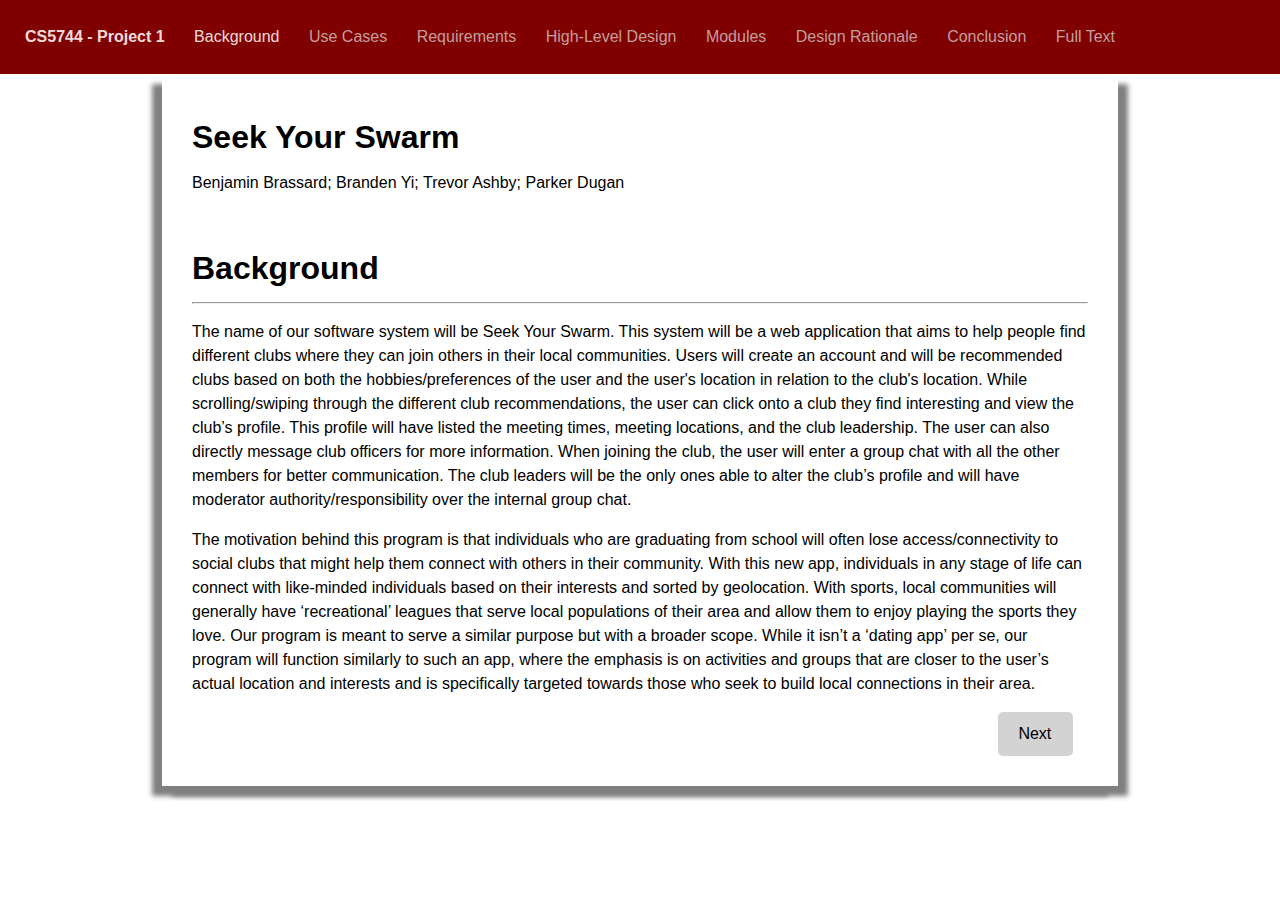
<file: index.html>
<html lang="en">
<head>
    <meta charset="UTF-8">
    <meta name="viewport" content="width=device-width, initial-scale=1.0">
    <title>SeekYourSwarm - Background</title>
    <link rel="stylesheet" href="main.css">
</head>
<body>
    <div class="navbar">
        <div class="navbar_container">
            <a class="navbar_link title" href="index.html">CS5744 - Project 1</a>
            <a class="navbar_link active" href="index.html">Background</a>
            <a class="navbar_link" href="use_cases.html">Use Cases</a>
            <a class="navbar_link" href="requirements.html">Requirements</a>
            <a class="navbar_link" href="high_level_design.html">High-Level Design</a>
            <a class="navbar_link" href="modules.html">Modules</a>
            <a class="navbar_link" href="design_rationale.html">Design Rationale</a>
            <a class="navbar_link" href="conclusion.html">Conclusion</a>
            <a class="navbar_link" href="full_text.html">Full Text</a>
        </div>
    </div>
    <div id="content">

        <h1>Seek Your Swarm</h1>
        <p>Benjamin Brassard; Branden Yi; Trevor Ashby; Parker Dugan</p>

        <br>
        <h1>Background</h1>
        <hr>
        <p>The name of our software system will be Seek Your Swarm. 
            This system will be a web application that aims to help people find different clubs 
            where they can join others in their local communities. Users will create an account 
            and will be recommended clubs based on both the hobbies/preferences of the user and the 
            user's location in relation to the club's location. While scrolling/swiping through 
            the different club recommendations, the user can click onto a club they find interesting 
            and view the club’s profile. This profile will have listed the meeting times, meeting 
            locations, and the club leadership. The user can also directly message club officers for 
            more information. When joining the club, the user will enter a group chat with all the 
            other members for better communication. The club leaders will be the only ones able to 
            alter the club’s profile and will have moderator authority/responsibility over the internal group chat.
            </p> 
            <p>The motivation behind this program is that individuals who are graduating from school 
            will often lose access/connectivity to social clubs that might help them connect with 
            others in their community. With this new app, individuals in any stage of life can 
            connect with like-minded individuals based on their interests and sorted by geolocation. 
            With sports, local communities will generally have ‘recreational’ leagues that serve 
            local populations of their area and allow them to enjoy playing the sports they 
            love. Our program is meant to serve a similar purpose but with a broader scope. 
            While it isn’t a ‘dating app’ per se, our program will function similarly to 
            such an app, where the emphasis is on activities and groups that are closer 
            to the user’s actual location and interests and is specifically targeted 
            towards those who seek to build local connections in their area.</p>
        </p>

        <div id="control">
            <!-- <a class="nav_button" href="">Prev</a> -->
            <a></a>
            <a class="nav_button" href="use_cases.html">Next</a>
        </div>
    </div>
</body>
</file>
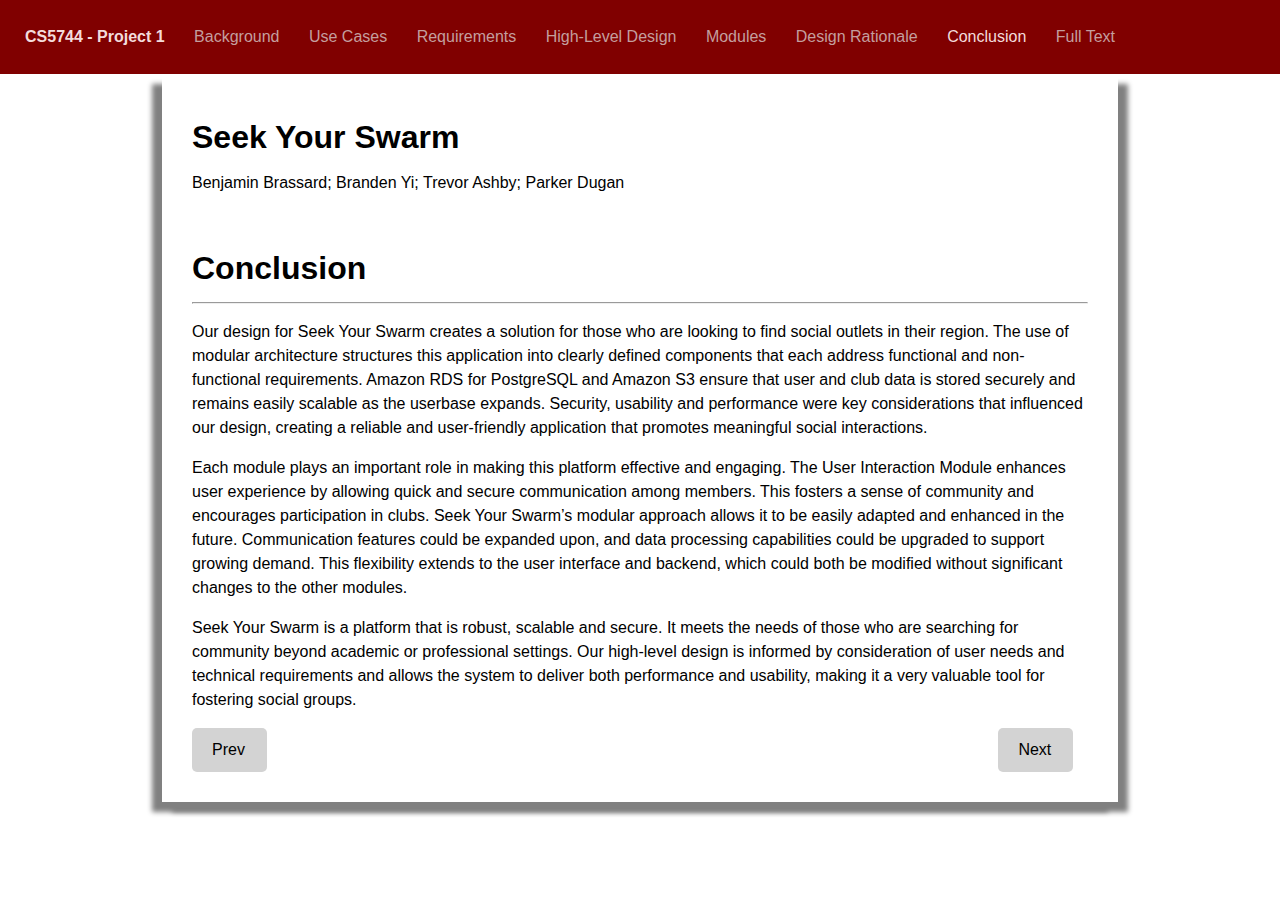
<file: conclusion.html>
<html lang="en">
<head>
    <meta charset="UTF-8">
    <meta name="viewport" content="width=device-width, initial-scale=1.0">
    <title>SeekYourSwarm - Conclusion</title>
    <link rel="stylesheet" href="main.css">
</head>
<body>
    <div class="navbar">
        <div class="navbar_container">
            <a class="navbar_link title" href="index.html">CS5744 - Project 1</a>
            <a class="navbar_link" href="index.html">Background</a>
            <a class="navbar_link" href="use_cases.html">Use Cases</a>
            <a class="navbar_link" href="requirements.html">Requirements</a>
            <a class="navbar_link" href="high_level_design.html">High-Level Design</a>
            <a class="navbar_link" href="modules.html">Modules</a>
            <a class="navbar_link" href="design_rationale.html">Design Rationale</a>
            <a class="navbar_link active" href="conclusion.html">Conclusion</a>
            <a class="navbar_link" href="full_text.html">Full Text</a>
        </div>
    </div>

    <div id="content">

        <h1>Seek Your Swarm</h1>
        <p>Benjamin Brassard; Branden Yi; Trevor Ashby; Parker Dugan</p>

        <br>
        <h1>Conclusion</h1>
        <hr>
        <p>Our design for Seek Your Swarm creates a solution for those who are looking to find social outlets in their region. The use of modular architecture structures this application into clearly defined components that each address functional and non-functional requirements. Amazon RDS for PostgreSQL and Amazon S3 ensure that user and club data is stored securely and remains easily scalable as the userbase expands. Security, usability and performance were key considerations that influenced our design, creating a reliable and user-friendly application that promotes meaningful social interactions. </p>
        <p>Each module plays an important role in making this platform effective and engaging. The User Interaction Module enhances user experience by allowing quick and secure communication among members. This fosters a sense of community and encourages participation in clubs. Seek Your Swarm’s modular approach allows it to be easily adapted and enhanced in the future. Communication features could be expanded upon, and data processing capabilities could be upgraded to support growing demand. This flexibility extends to the user interface and backend, which could both be modified without significant changes to the other modules. </p>
        <p>Seek Your Swarm is a platform that is robust, scalable and secure. It meets the needs of those who are searching for community beyond academic or professional settings. Our high-level design is informed by consideration of user needs and technical requirements and allows the system to deliver both performance and usability, making it a very valuable tool for fostering social groups. </p>

        <div id="control">
            <a class="nav_button" href="design_rationale.html">Prev</a>
            <a class="nav_button" href="full_text.html">Next</a>
        </div>
    </div>
</body>
</file>
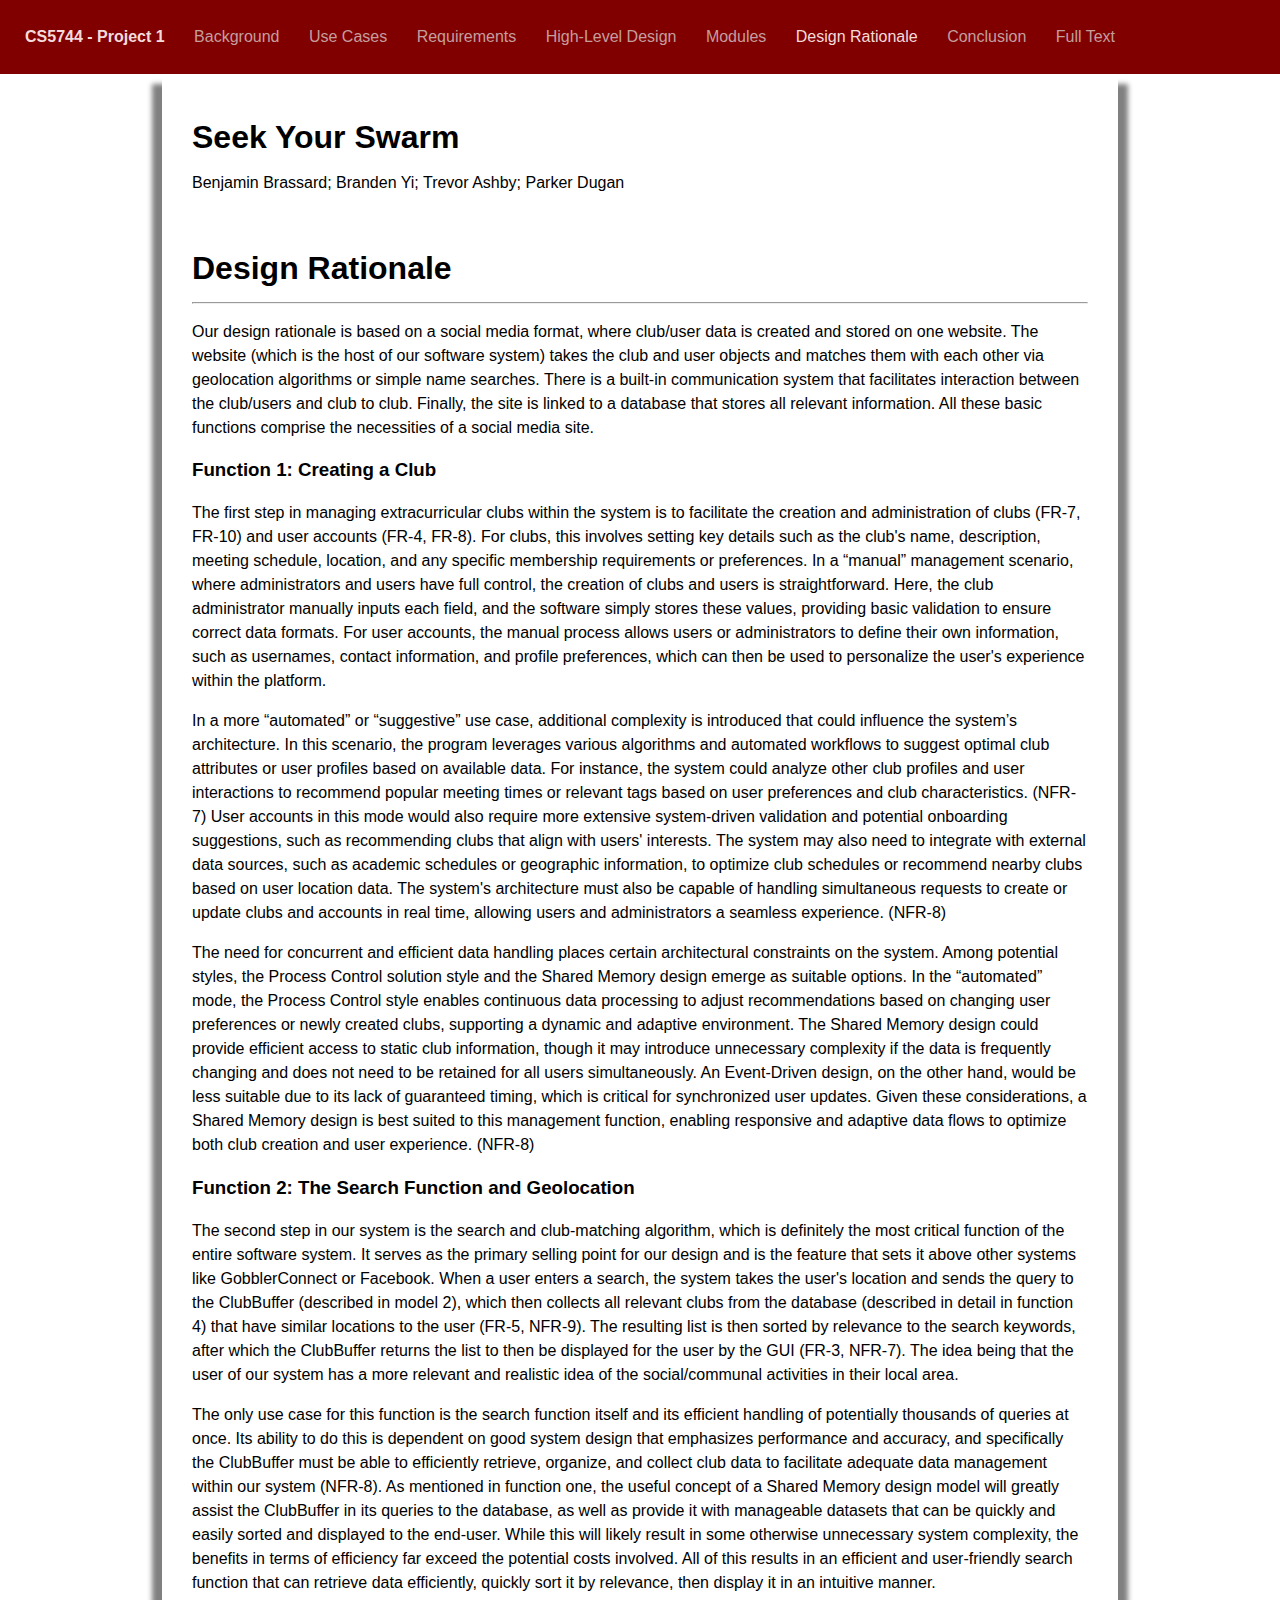
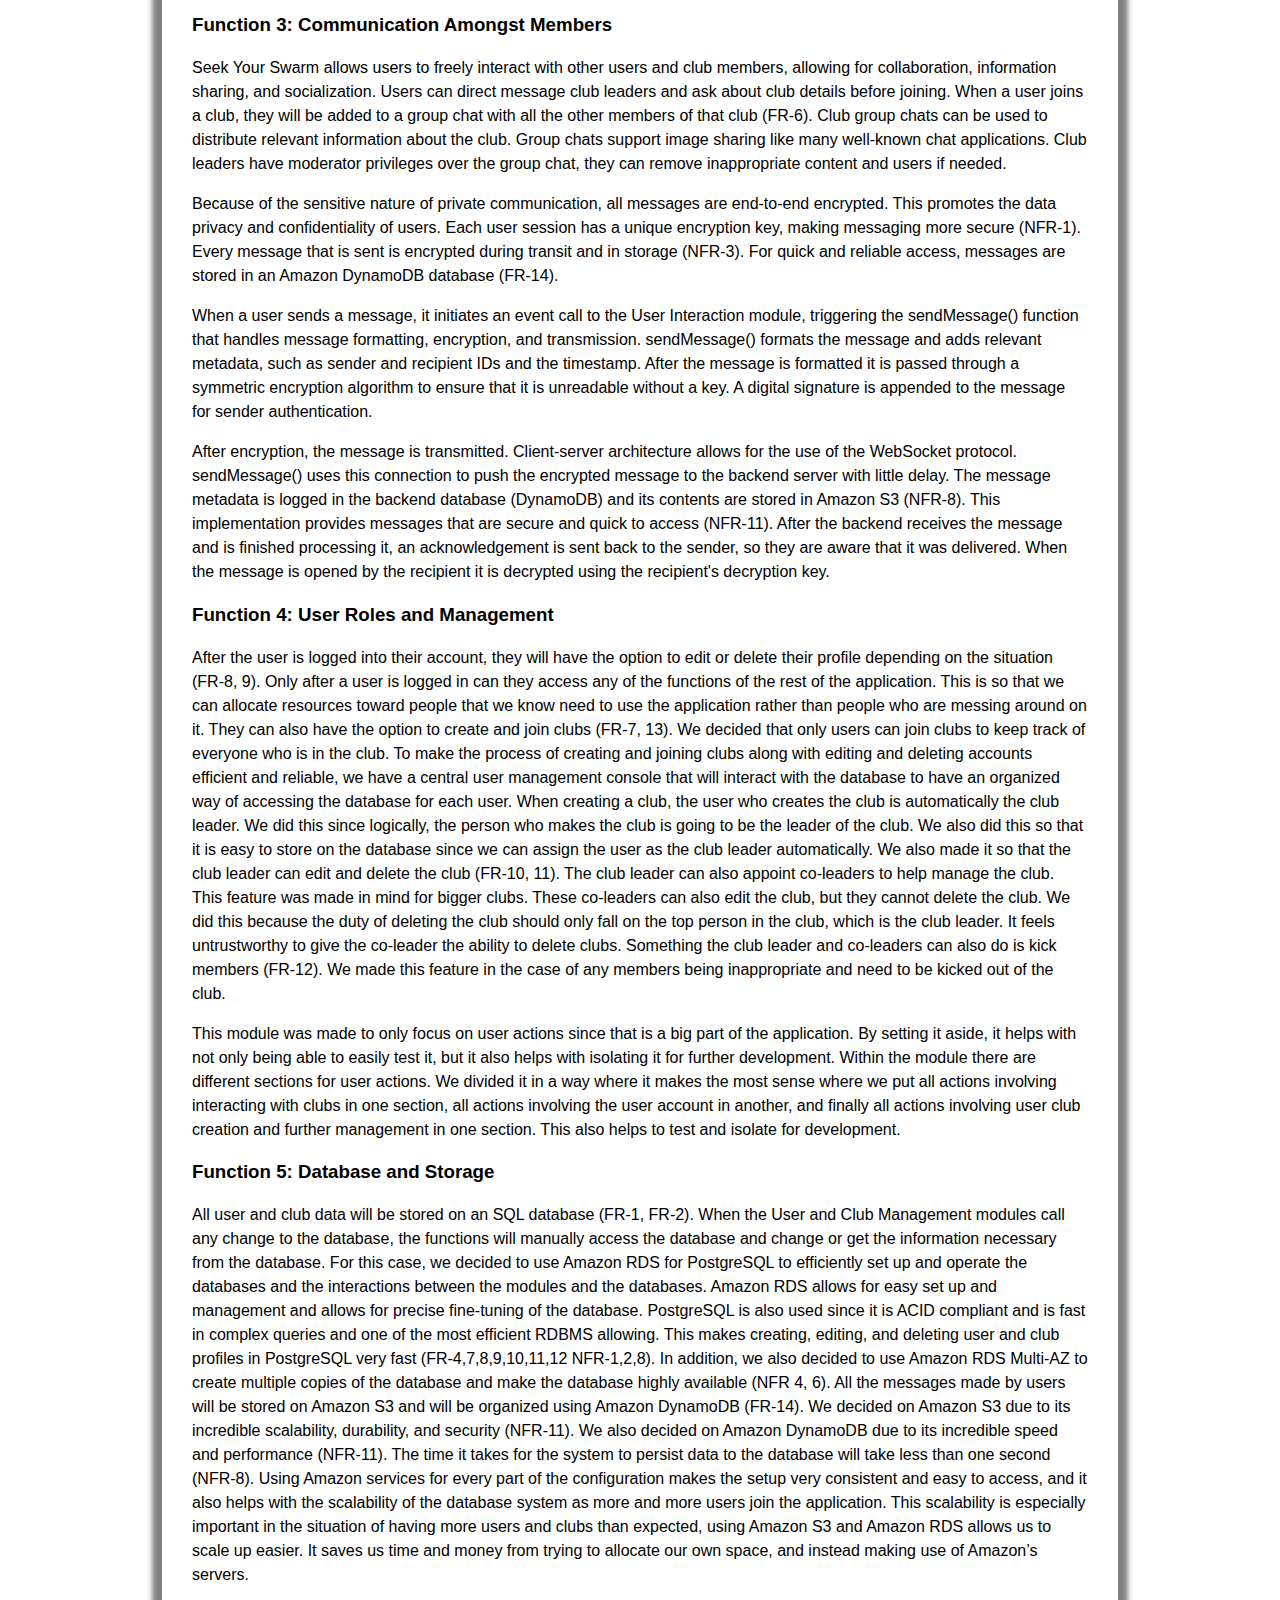
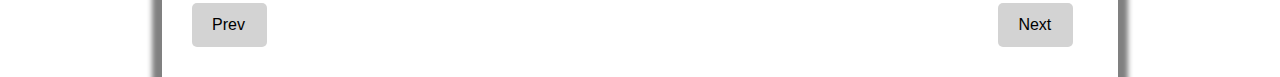
<file: design_rationale.html>
<html lang="en">
<head>
    <meta charset="UTF-8">
    <meta name="viewport" content="width=device-width, initial-scale=1.0">
    <title>SeekYourSwarm - Design Rationale</title>
    <link rel="stylesheet" href="main.css">
</head>
<body>
    <div class="navbar">
        <div class="navbar_container">
            <a class="navbar_link title" href="index.html">CS5744 - Project 1</a>
            <a class="navbar_link" href="index.html">Background</a>
            <a class="navbar_link" href="use_cases.html">Use Cases</a>
            <a class="navbar_link" href="requirements.html">Requirements</a>
            <a class="navbar_link" href="high_level_design.html">High-Level Design</a>
            <a class="navbar_link" href="modules.html">Modules</a>
            <a class="navbar_link active" href="design_rationale.html">Design Rationale</a>
            <a class="navbar_link" href="conclusion.html">Conclusion</a>
            <a class="navbar_link" href="full_text.html">Full Text</a>
        </div>
    </div>

    <div id="content">

        <h1>Seek Your Swarm</h1>
        <p>Benjamin Brassard; Branden Yi; Trevor Ashby; Parker Dugan</p>

        <br>
        <h1>Design Rationale</h1>
        <hr>
        <p>Our design rationale is based on a social media format, where club/user data is created and stored on one website. The website (which is the host of our software system) takes the club and user objects and matches them with each other via geolocation algorithms or simple name searches. There is a built-in communication system that facilitates interaction between the club/users and club to club. Finally, the site is linked to a database that stores all relevant information. All these basic functions comprise the necessities of a social media site.</p>
        
        <h3>Function 1: Creating a Club</h3>
        <p>The first step in managing extracurricular clubs within the system is to facilitate the creation and administration of clubs (FR-7, FR-10) and user accounts (FR-4, FR-8). For clubs, this involves setting key details such as the club's name, description, meeting schedule, location, and any specific membership requirements or preferences. In a “manual” management scenario, where administrators and users have full control, the creation of clubs and users is straightforward. Here, the club administrator manually inputs each field, and the software simply stores these values, providing basic validation to ensure correct data formats. For user accounts, the manual process allows users or administrators to define their own information, such as usernames, contact information, and profile preferences, which can then be used to personalize the user's experience within the platform.</p>
        <p>In a more “automated” or “suggestive” use case, additional complexity is introduced that could influence the system’s architecture. In this scenario, the program leverages various algorithms and automated workflows to suggest optimal club attributes or user profiles based on available data. For instance, the system could analyze other club profiles and user interactions to recommend popular meeting times or relevant tags based on user preferences and club characteristics. (NFR-7) User accounts in this mode would also require more extensive system-driven validation and potential onboarding suggestions, such as recommending clubs that align with users' interests. The system may also need to integrate with external data sources, such as academic schedules or geographic information, to optimize club schedules or recommend nearby clubs based on user location data. The system's architecture must also be capable of handling simultaneous requests to create or update clubs and accounts in real time, allowing users and administrators a seamless experience. (NFR-8)</p>
        <p>The need for concurrent and efficient data handling places certain architectural constraints on the system. Among potential styles, the Process Control solution style and the Shared Memory design emerge as suitable options. In the “automated” mode, the Process Control style enables continuous data processing to adjust recommendations based on changing user preferences or newly created clubs, supporting a dynamic and adaptive environment. The Shared Memory design could provide efficient access to static club information, though it may introduce unnecessary complexity if the data is frequently changing and does not need to be retained for all users simultaneously. An Event-Driven design, on the other hand, would be less suitable due to its lack of guaranteed timing, which is critical for synchronized user updates. Given these considerations, a Shared Memory design is best suited to this management function, enabling responsive and adaptive data flows to optimize both club creation and user experience. (NFR-8)</p>

        <h3>Function 2: The Search Function and Geolocation</h3>
        <p>The second step in our system is the search and club-matching algorithm, which is definitely the most critical function of the entire software system. It serves as the primary selling point for our design and is the feature that sets it above other systems like GobblerConnect or Facebook. When a user enters a search, the system takes the user's location and sends the query to the ClubBuffer (described in model 2), which then collects all relevant clubs from the database (described in detail in function 4) that have similar locations to the user (FR-5, NFR-9). The resulting list is then sorted by relevance to the search keywords, after which the ClubBuffer returns the list to then be displayed for the user by the GUI (FR-3, NFR-7). The idea being that the user of our system has a more relevant and realistic idea of the social/communal activities in their local area. </p>
        <p>The only use case for this function is the search function itself and its efficient handling of potentially thousands of queries at once. Its ability to do this is dependent on good system design that emphasizes performance and accuracy, and specifically the ClubBuffer must be able to efficiently retrieve, organize, and collect club data to facilitate adequate data management within our system (NFR-8). As mentioned in function one, the useful concept of a Shared Memory design model will greatly assist the ClubBuffer in its queries to the database, as well as provide it with manageable datasets that can be quickly and easily sorted and displayed to the end-user. While this will likely result in some otherwise unnecessary system complexity, the benefits in terms of efficiency far exceed the potential costs involved. All of this results in an efficient and user-friendly search function that can retrieve data efficiently, quickly sort it by relevance, then display it in an intuitive manner.</p>

        <h3>Function 3: Communication Amongst Members</h3>
        <p>Seek Your Swarm allows users to freely interact with other users and club members, allowing for collaboration, information sharing, and socialization. Users can direct message club leaders and ask about club details before joining. When a user joins a club, they will be added to a group chat with all the other members of that club (FR-6). Club group chats can be used to distribute relevant information about the club. Group chats support image sharing like many well-known chat applications. Club leaders have moderator privileges over the group chat, they can remove inappropriate content and users if needed. </p>
        <p>Because of the sensitive nature of private communication, all messages are end-to-end encrypted. This promotes the data privacy and confidentiality of users. Each user session has a unique encryption key, making messaging more secure (NFR-1). Every message that is sent is encrypted during transit and in storage (NFR-3). For quick and reliable access, messages are stored in an Amazon DynamoDB database (FR-14). </p>
        <p>When a user sends a message, it initiates an event call to the User Interaction module, triggering the sendMessage() function that handles message formatting, encryption, and transmission. sendMessage() formats the message and adds relevant metadata, such as sender and recipient IDs and the timestamp. After the message is formatted it is passed through a symmetric encryption algorithm to ensure that it is unreadable without a key. A digital signature is appended to the message for sender authentication. </p>
        <p>After encryption, the message is transmitted. Client-server architecture allows for the use of the WebSocket protocol. sendMessage() uses this connection to push the encrypted message to the backend server with little delay. The message metadata is logged in the backend database (DynamoDB) and its contents are stored in Amazon S3 (NFR-8). This implementation provides messages that are secure and quick to access (NFR-11). After the backend receives the message and is finished processing it, an acknowledgement is sent back to the sender, so they are aware that it was delivered.  When the message is opened by the recipient it is decrypted using the recipient's decryption key. </p>

        <h3>Function 4: User Roles and Management</h3>
        <p>After the user is logged into their account, they will have the option to edit or delete their profile depending on the situation (FR-8, 9). Only after a user is logged in can they access any of the functions of the rest of the application. This is so that we can allocate resources toward people that we know need to use the application rather than people who are messing around on it. They can also have the option to create and join clubs (FR-7, 13). We decided that only users can join clubs to keep track of everyone who is in the club. To make the process of creating and joining clubs along with editing and deleting accounts efficient and reliable, we have a central user management console that will interact with the database to have an organized way of accessing the database for each user. When creating a club, the user who creates the club is automatically the club leader. We did this since logically, the person who makes the club is going to be the leader of the club. We also did this so that it is easy to store on the database since we can assign the user as the club leader automatically. We also made it so that the club leader can edit and delete the club (FR-10, 11). The club leader can also appoint co-leaders to help manage the club. This feature was made in mind for bigger clubs. These co-leaders can also edit the club, but they cannot delete the club. We did this because the duty of deleting the club should only fall on the top person in the club, which is the club leader. It feels untrustworthy to give the co-leader the ability to delete clubs. Something the club leader and co-leaders can also do is kick members (FR-12). We made this feature in the case of any members being inappropriate and need to be kicked out of the club. </p>
        <p>This module was made to only focus on user actions since that is a big part of the application. By setting it aside, it helps with not only being able to easily test it, but it also helps with isolating it for further development. Within the module there are different sections for user actions. We divided it in a way where it makes the most sense where we put all actions involving interacting with clubs in one section, all actions involving the user account in another, and finally all actions involving user club creation and further management in one section. This also helps to test and isolate for development. </p>

        <h3>Function 5: Database and Storage</h3>
        <p>All user and club data will be stored on an SQL database (FR-1, FR-2). When the User and Club Management modules call any change to the database, the functions will manually access the database and change or get the information necessary from the database. For this case, we decided to use Amazon RDS for PostgreSQL to efficiently set up and operate the databases and the interactions between the modules and the databases. Amazon RDS allows for easy set up and management and allows for precise fine-tuning of the database. PostgreSQL is also used since it is ACID compliant and is fast in complex queries and one of the most efficient RDBMS allowing. This makes creating, editing, and deleting user and club profiles in PostgreSQL very fast (FR-4,7,8,9,10,11,12 NFR-1,2,8). In addition, we also decided to use Amazon RDS Multi-AZ to create multiple copies of the database and make the database highly available (NFR 4, 6). All the messages made by users will be stored on Amazon S3 and will be organized using Amazon DynamoDB (FR-14).  We decided on Amazon S3 due to its incredible scalability, durability, and security (NFR-11). We also decided on Amazon DynamoDB due to its incredible speed and performance (NFR-11). The time it takes for the system to persist data to the database will take less than one second (NFR-8). Using Amazon services for every part of the configuration makes the setup very consistent and easy to access, and it also helps with the scalability of the database system as more and more users join the application. This scalability is especially important in the situation of having more users and clubs than expected, using Amazon S3 and Amazon RDS allows us to scale up easier. It saves us time and money from trying to allocate our own space, and instead making use of Amazon’s servers.  </p>

        <div id="control">
            <a class="nav_button" href="modules.html">Prev</a>
            <a class="nav_button" href="conclusion.html">Next</a>
        </div>
    </div>
</body>
</file>
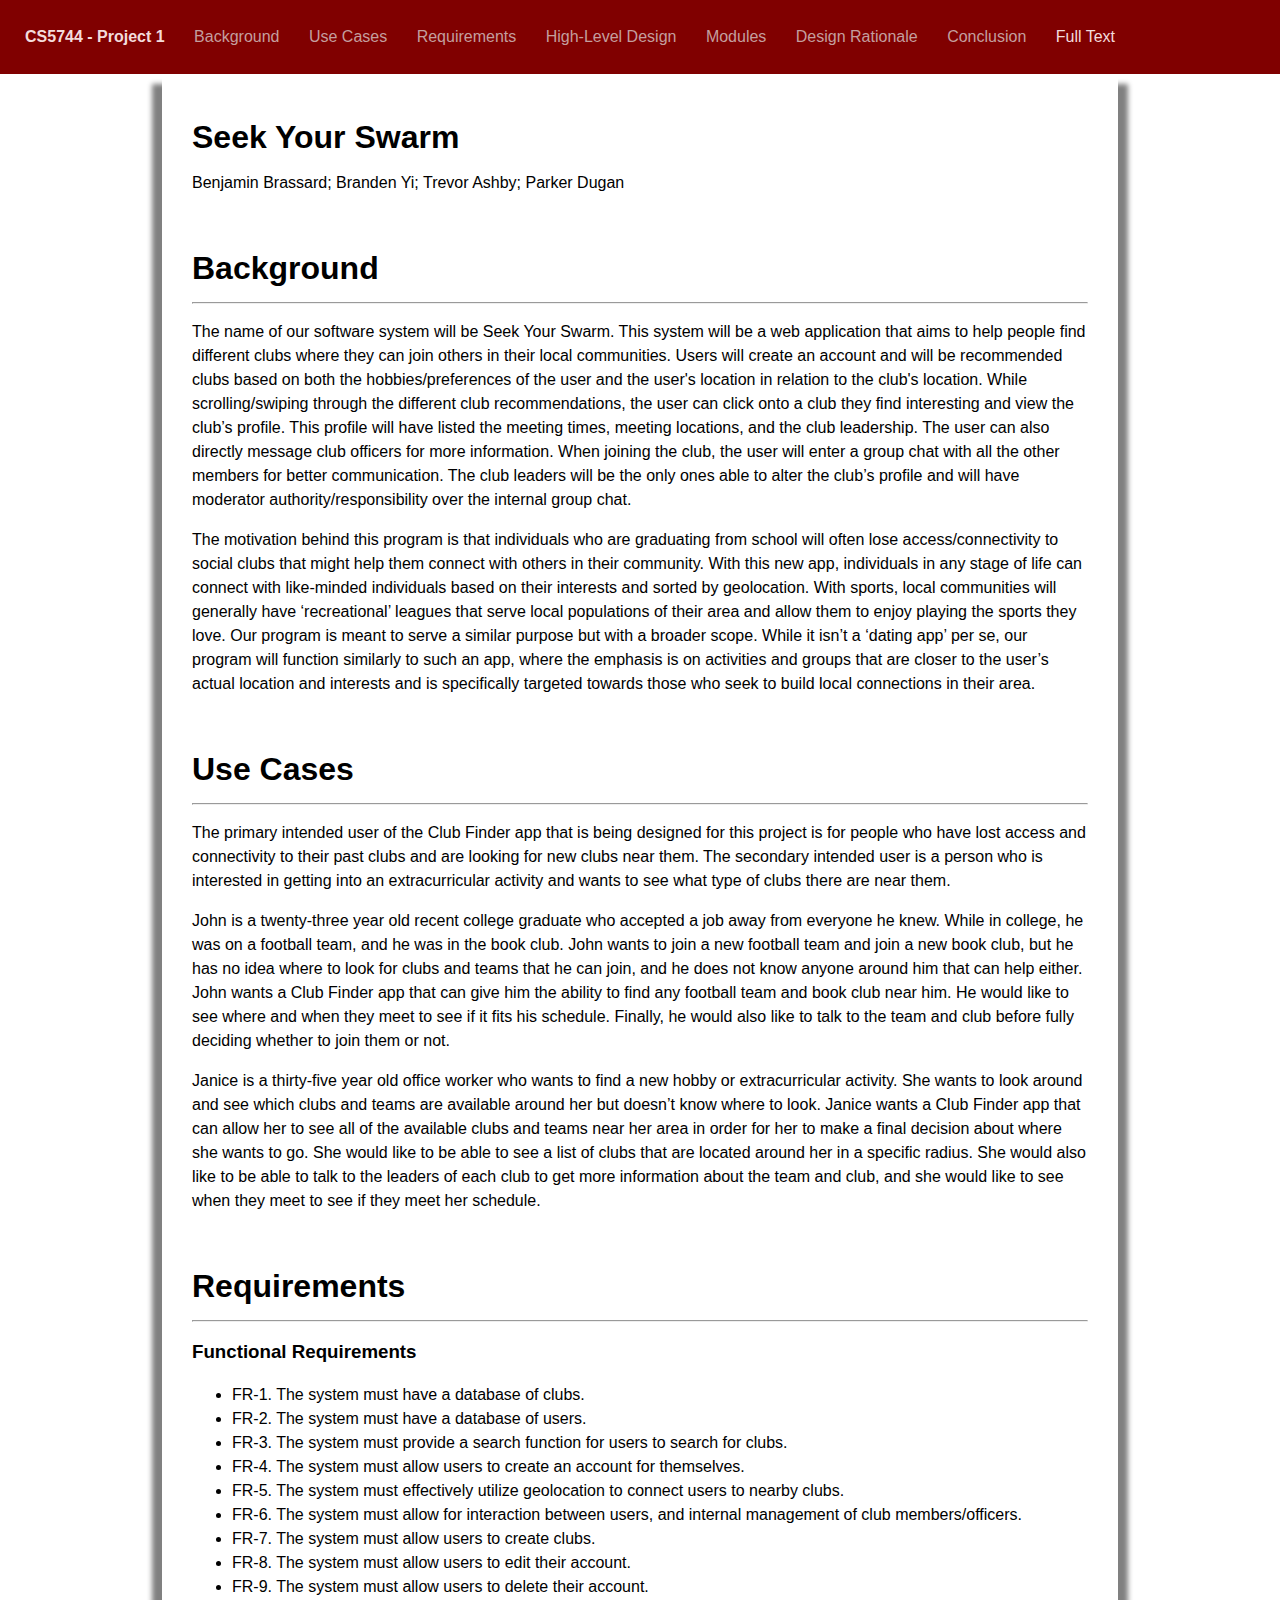
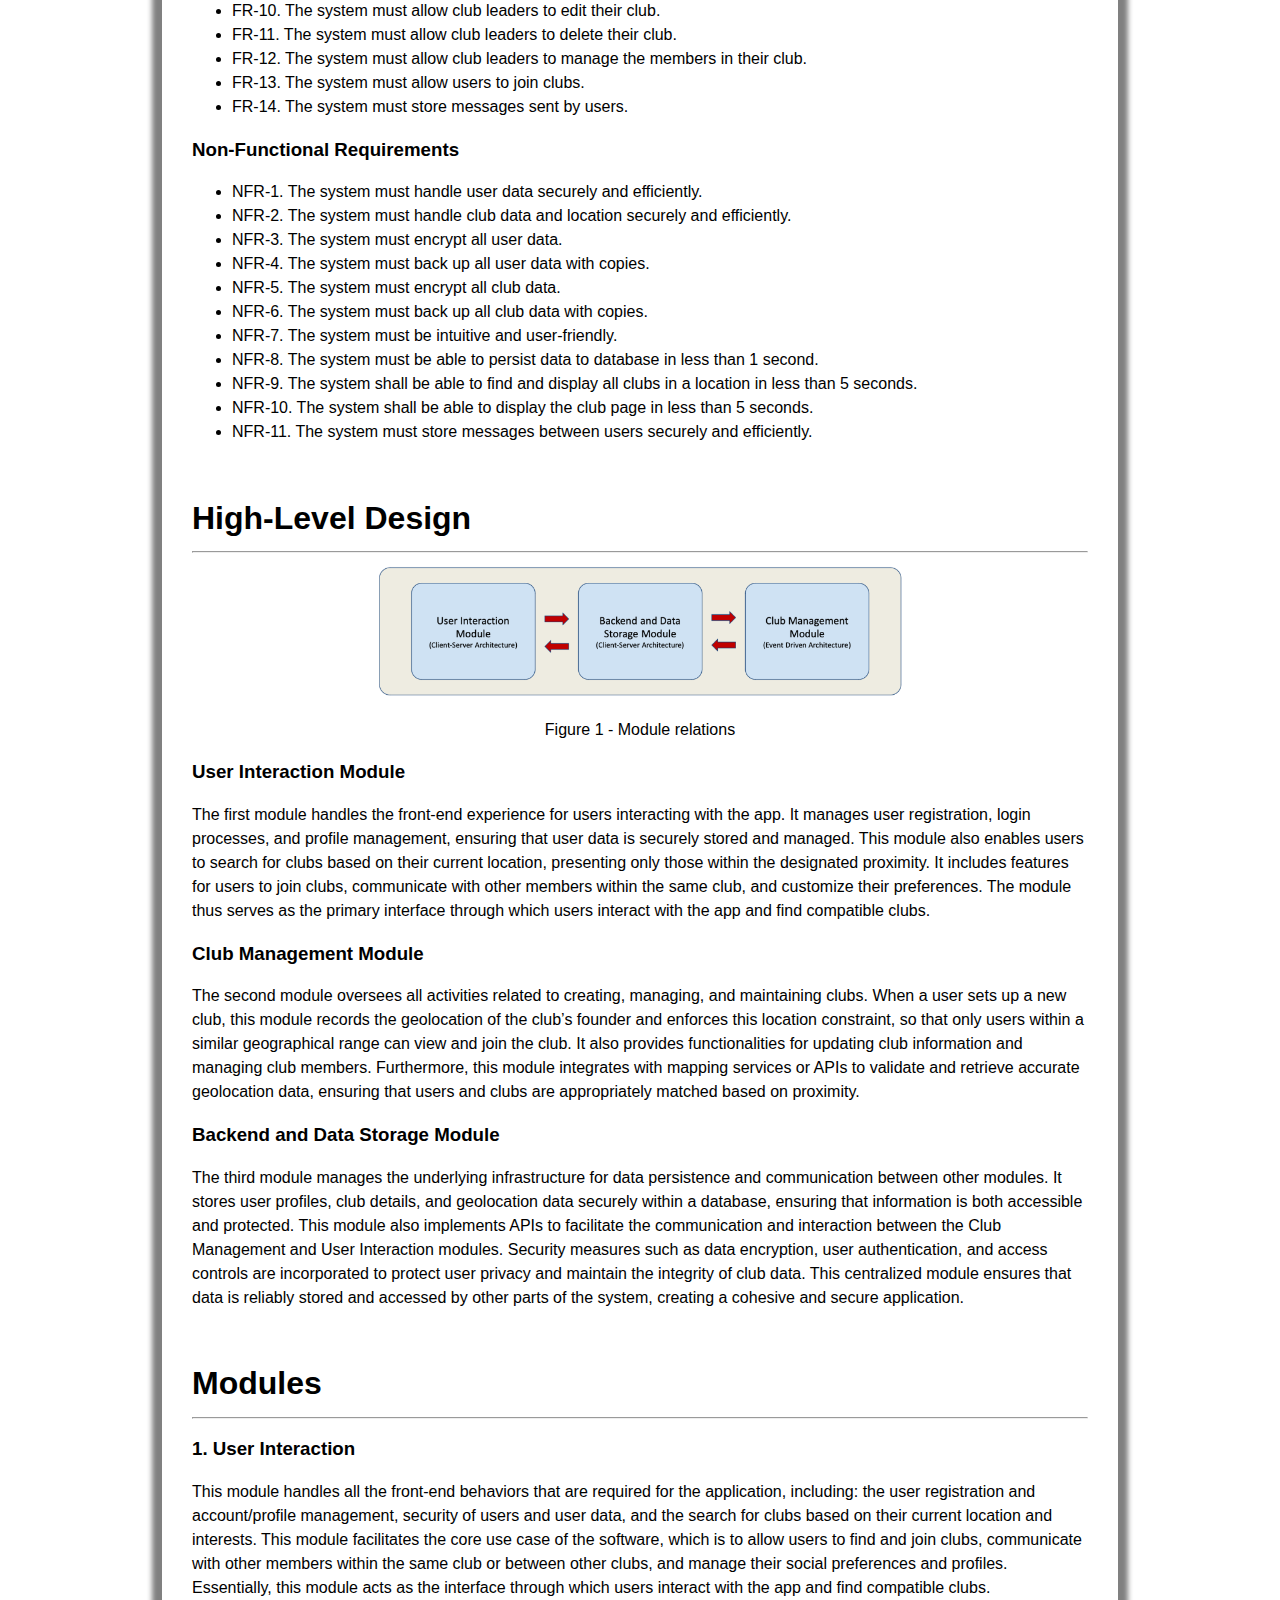
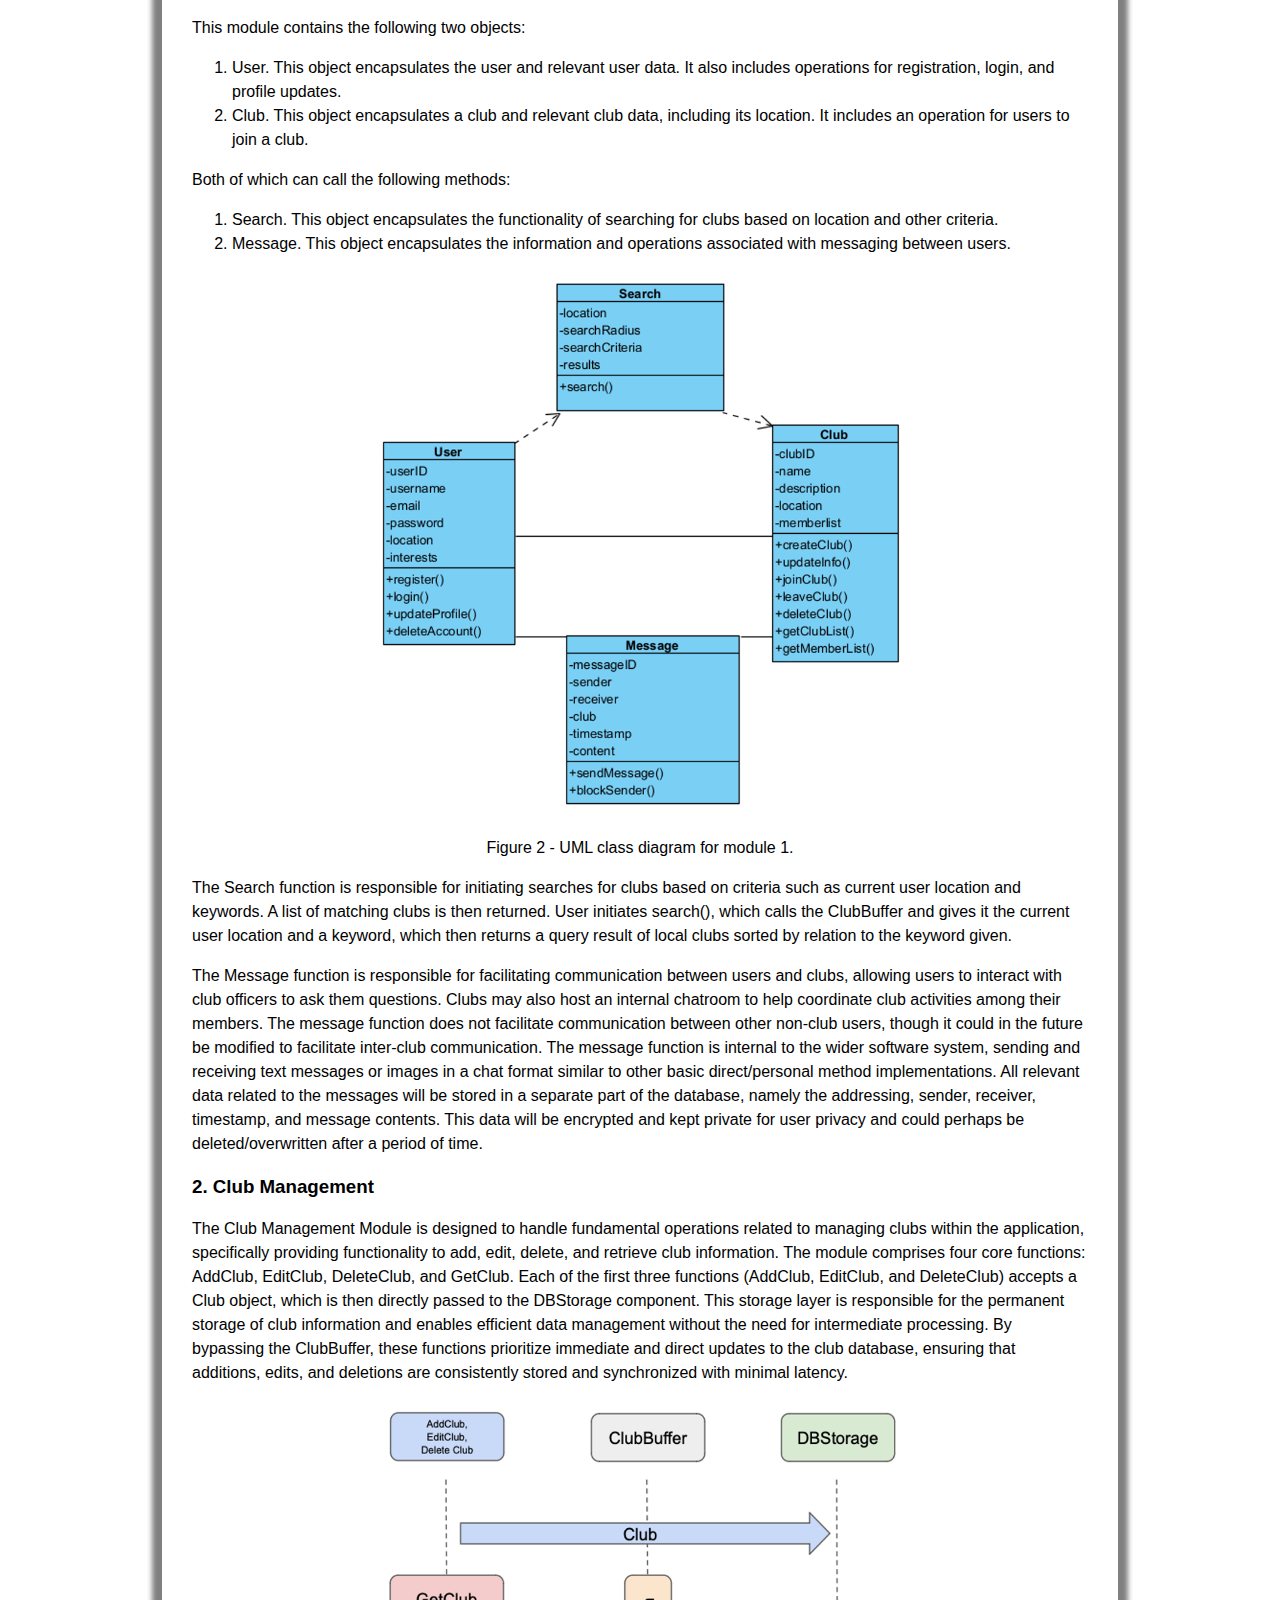
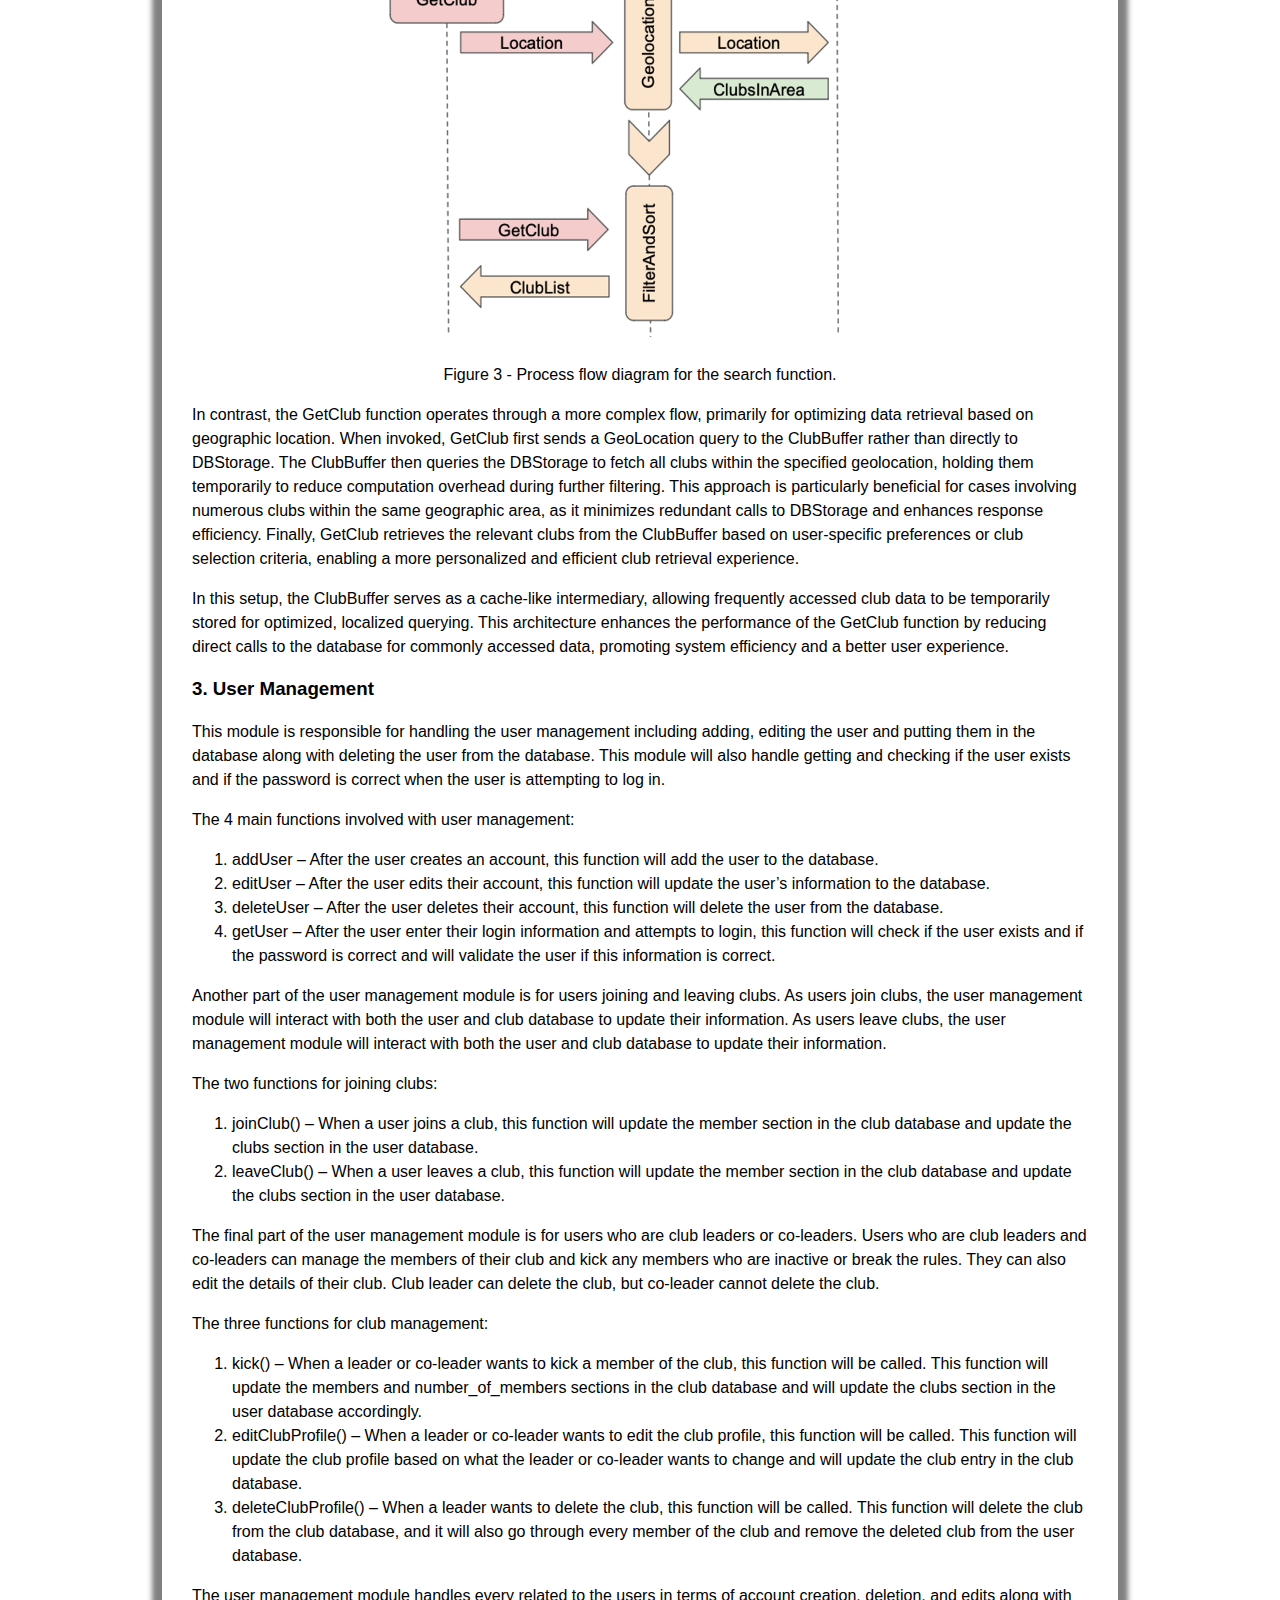
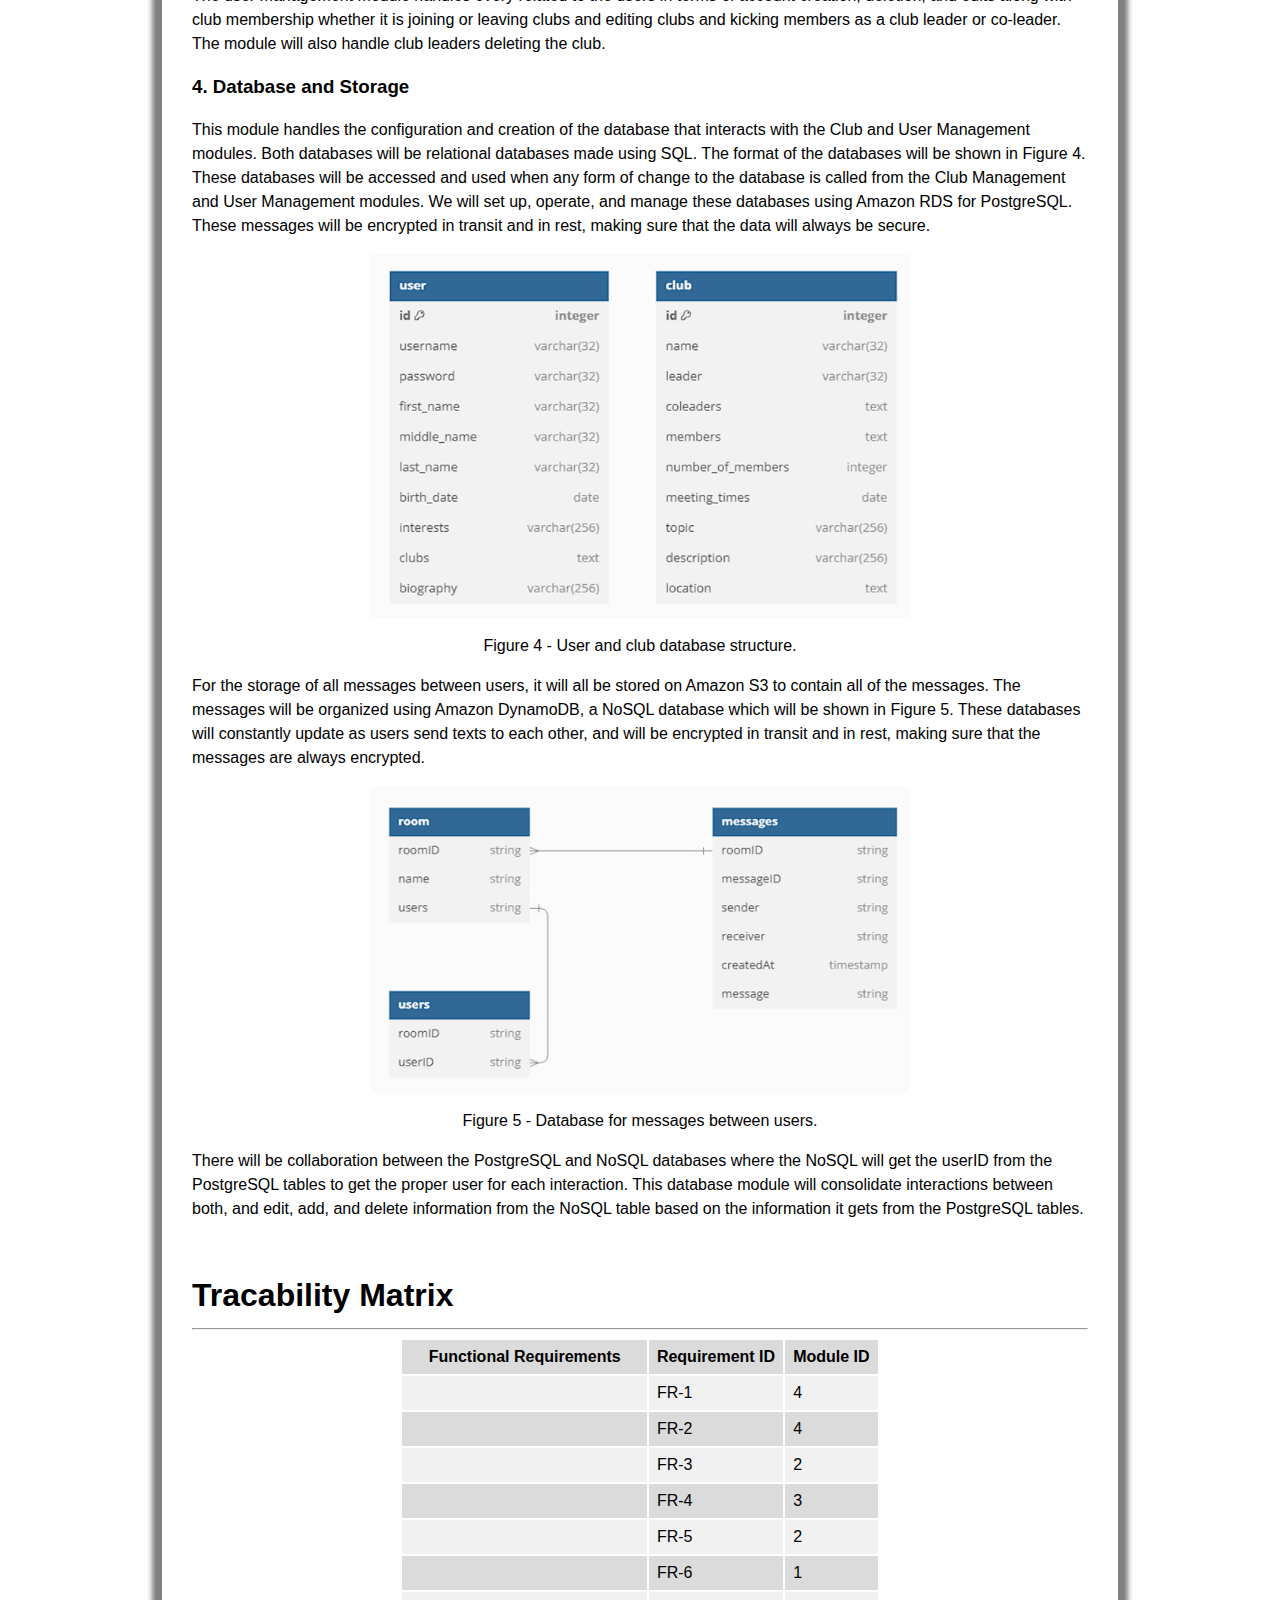
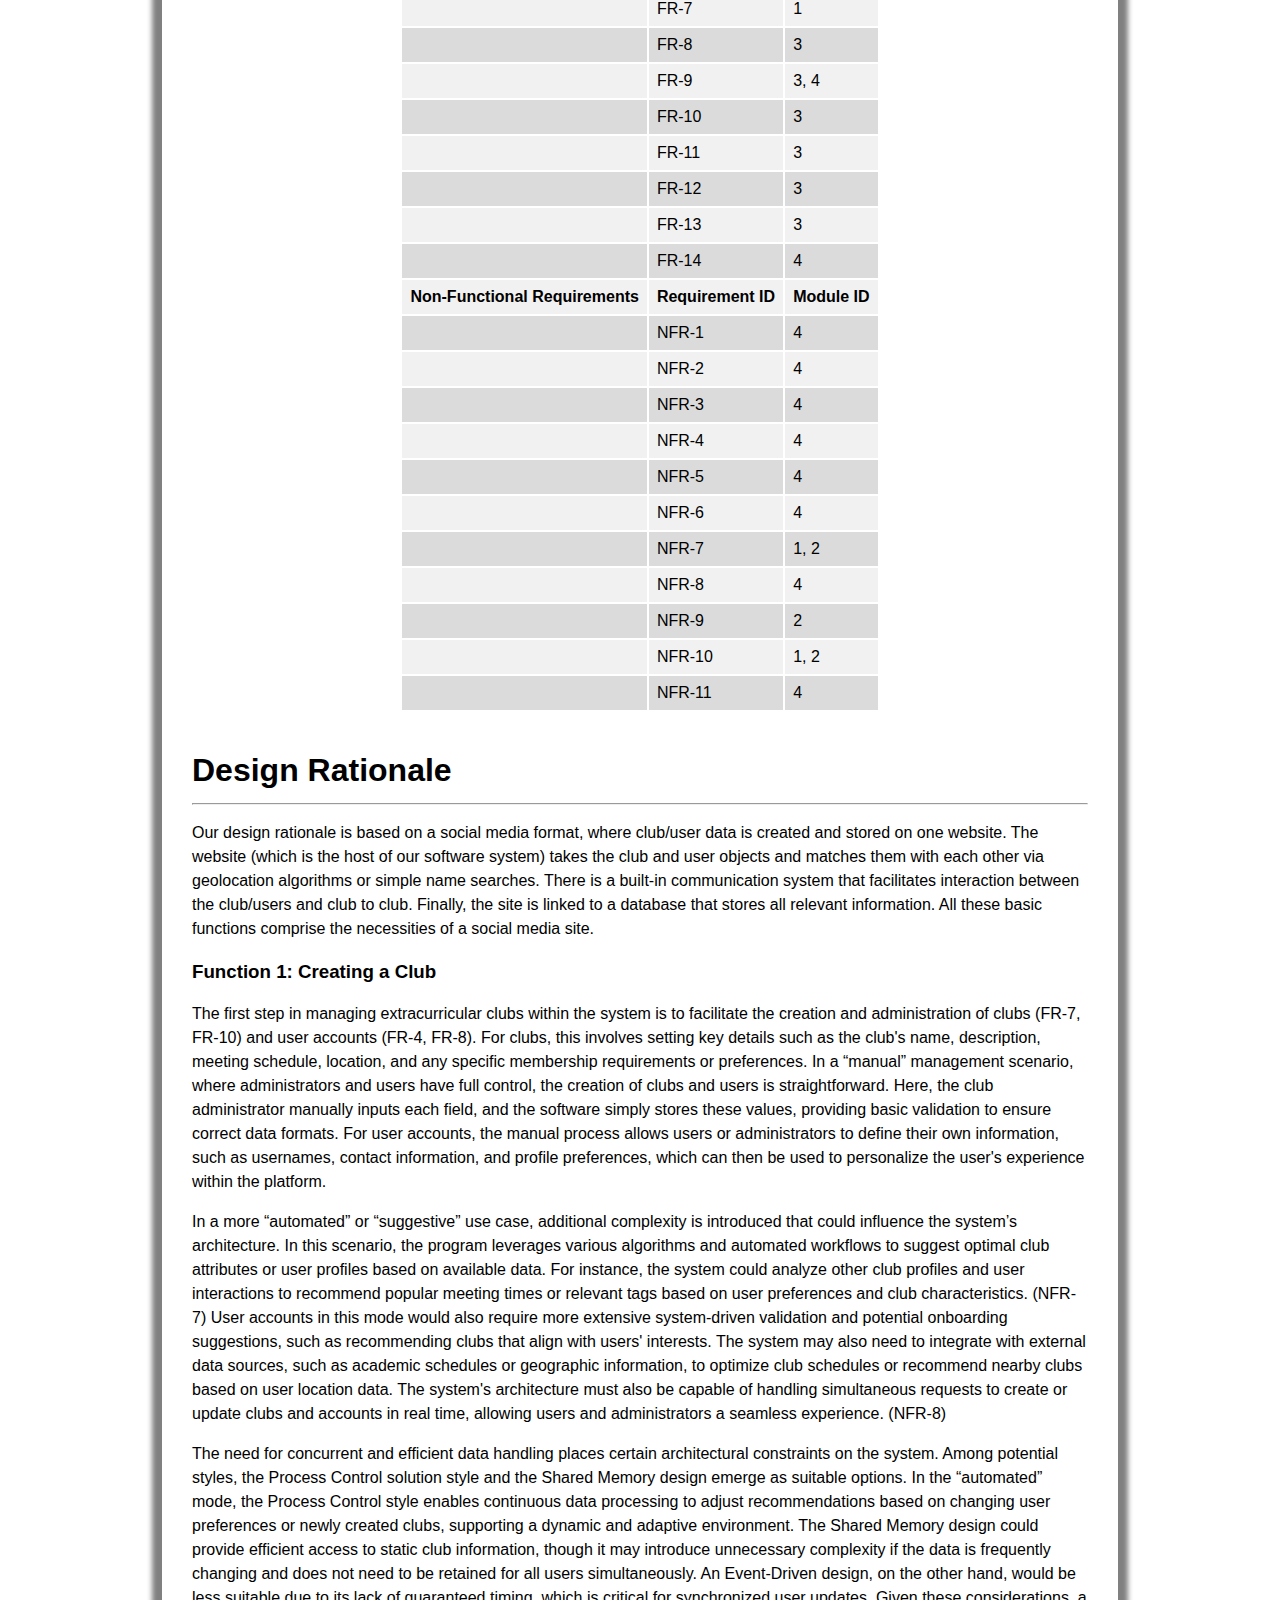
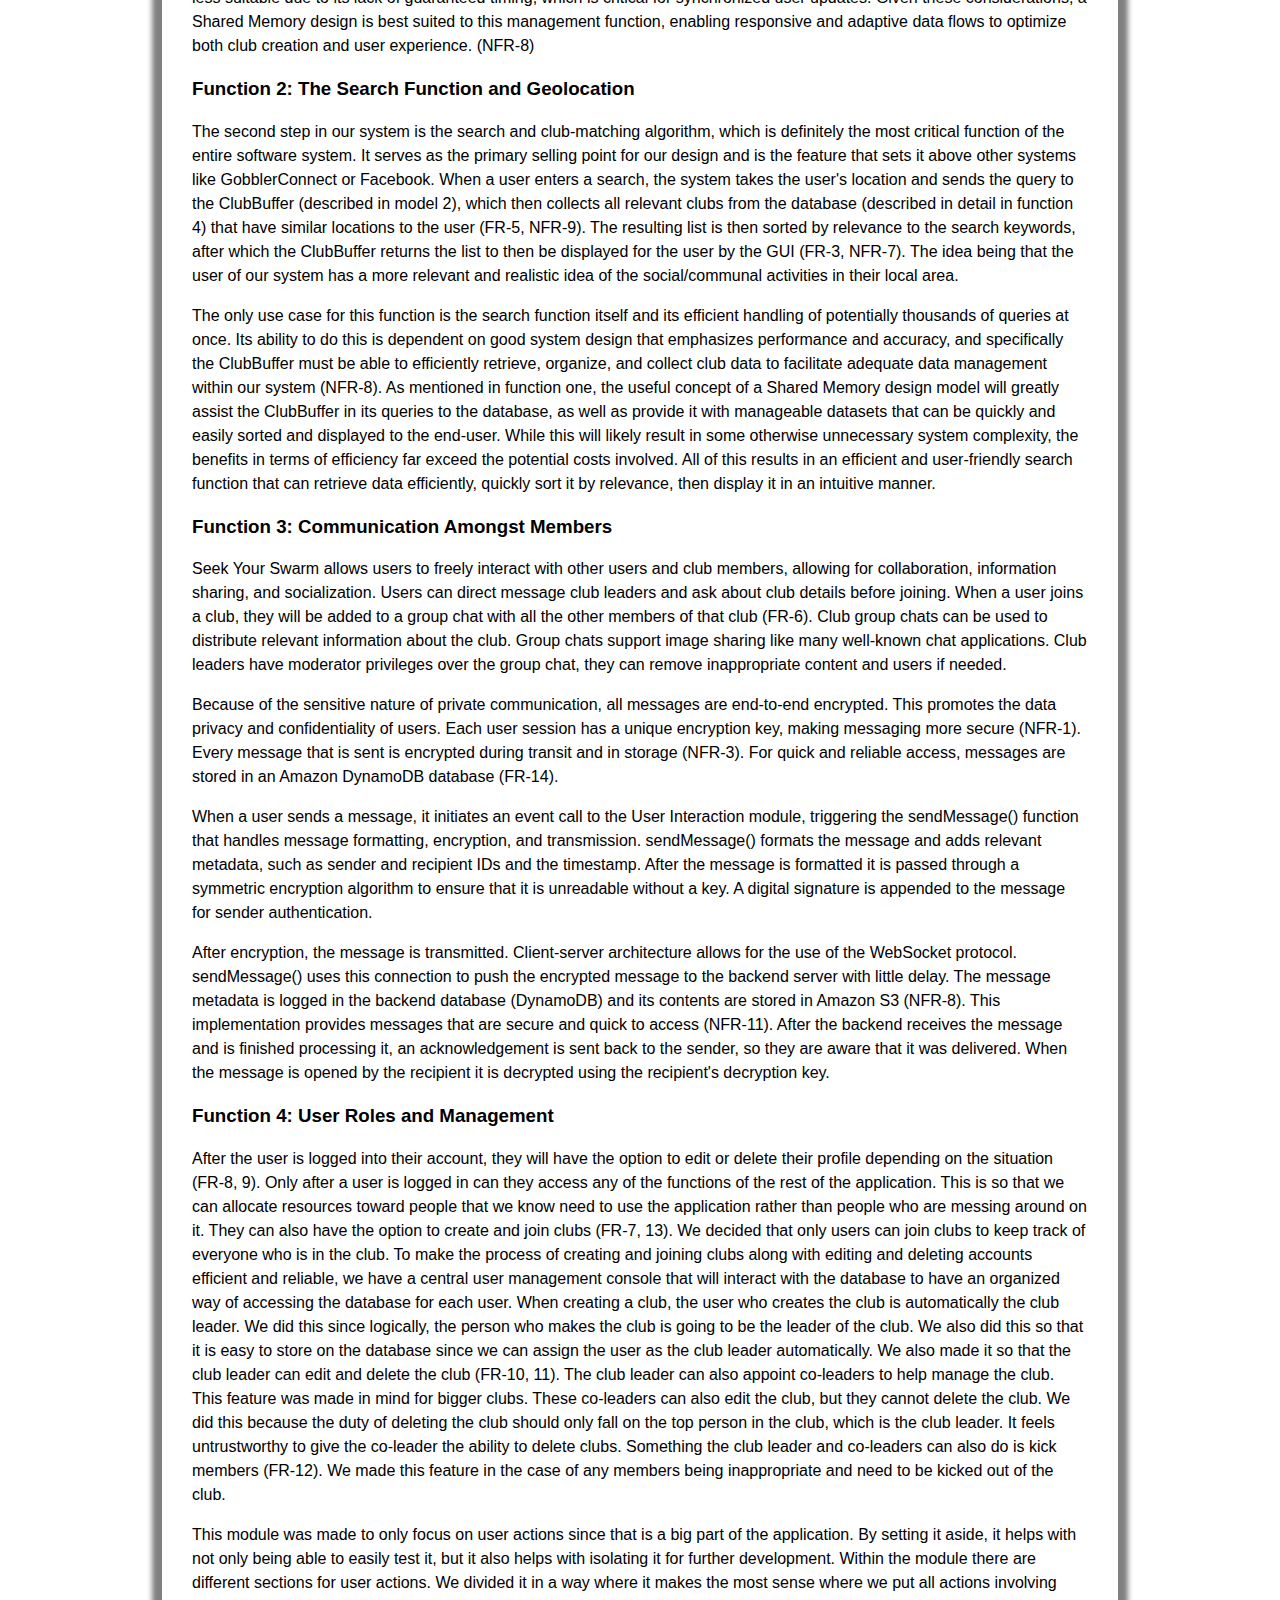
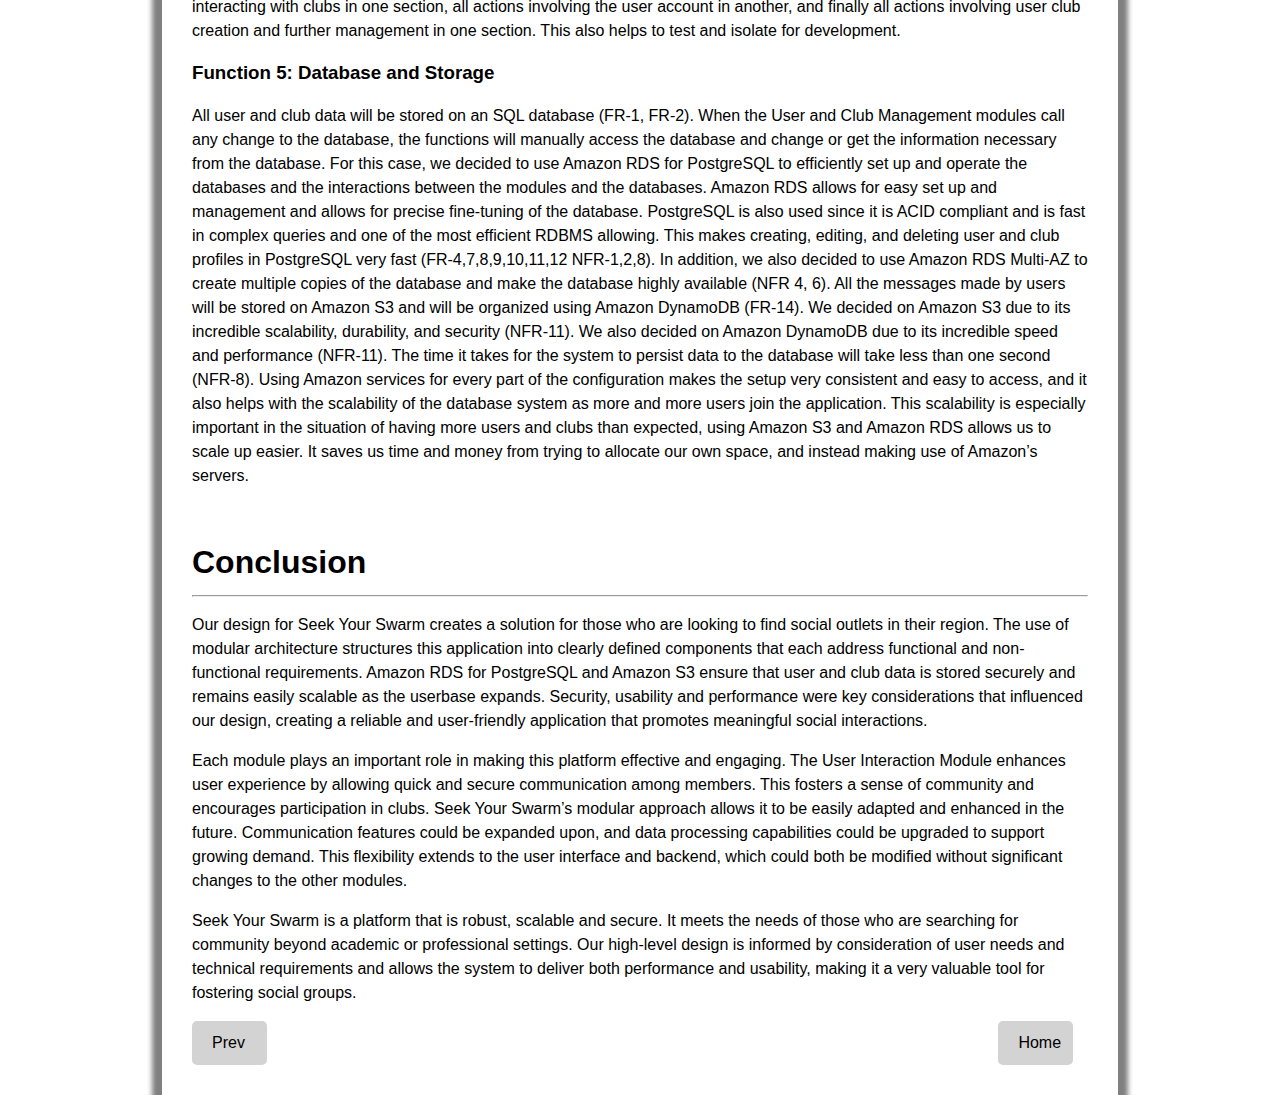
<file: full_text.html>
<html lang="en">
<head>
    <meta charset="UTF-8">
    <meta name="viewport" content="width=device-width, initial-scale=1.0">
    <title>SeekYourSwarm</title>
    <link rel="stylesheet" href="main.css">
</head>
<body>
    <div class="navbar">
        <div class="navbar_container">
            <a class="navbar_link title" href="index.html">CS5744 - Project 1</a>
            <a class="navbar_link" href="index.html">Background</a>
            <a class="navbar_link" href="use_cases.html">Use Cases</a>
            <a class="navbar_link" href="requirements.html">Requirements</a>
            <a class="navbar_link" href="high_level_design.html">High-Level Design</a>
            <a class="navbar_link" href="modules.html">Modules</a>
            <a class="navbar_link" href="design_rationale.html">Design Rationale</a>
            <a class="navbar_link" href="conclusion.html">Conclusion</a>
            <a class="navbar_link active" href="full_text.html">Full Text</a>
            <!-- <div id="names">
                <label>Benjamin Brassard; Branden Yi;</label>
                <br>
                <label>Trevor Ashby; Parker Dugan</label>
            </div> -->
        </div>
    </div>
    <div id="content">
        <h1>Seek Your Swarm</h1>
        <p>Benjamin Brassard; Branden Yi; Trevor Ashby; Parker Dugan</p>

        <br>
        <h1>Background</h1>
        <hr>
        <p>The name of our software system will be Seek Your Swarm. 
            This system will be a web application that aims to help people find different clubs 
            where they can join others in their local communities. Users will create an account 
            and will be recommended clubs based on both the hobbies/preferences of the user and the 
            user's location in relation to the club's location. While scrolling/swiping through 
            the different club recommendations, the user can click onto a club they find interesting 
            and view the club’s profile. This profile will have listed the meeting times, meeting 
            locations, and the club leadership. The user can also directly message club officers for 
            more information. When joining the club, the user will enter a group chat with all the 
            other members for better communication. The club leaders will be the only ones able to 
            alter the club’s profile and will have moderator authority/responsibility over the internal group chat.
            </p> 
            <p>The motivation behind this program is that individuals who are graduating from school 
            will often lose access/connectivity to social clubs that might help them connect with 
            others in their community. With this new app, individuals in any stage of life can 
            connect with like-minded individuals based on their interests and sorted by geolocation. 
            With sports, local communities will generally have ‘recreational’ leagues that serve 
            local populations of their area and allow them to enjoy playing the sports they 
            love. Our program is meant to serve a similar purpose but with a broader scope. 
            While it isn’t a ‘dating app’ per se, our program will function similarly to 
            such an app, where the emphasis is on activities and groups that are closer 
            to the user’s actual location and interests and is specifically targeted 
            towards those who seek to build local connections in their area.</p>
        </p>

        <br>
        <h1>Use Cases</h1>
        <hr>
        <p>The primary intended user of the Club Finder app that is being designed for this project is for people who have lost access and connectivity to their past clubs and are looking for new clubs near them. The secondary intended user is a person who is interested in getting into an extracurricular activity and wants to see what type of clubs there are near them.</p>
        <p>John is a twenty-three year old recent college graduate who accepted a job away from everyone he knew. While in college, he was on a football team, and he was in the book club. John wants to join a new football team and join a new book club, but he has no idea where to look for clubs and teams that he can join, and he does not know anyone around him that can help either. John wants a Club Finder app that can give him the ability to find any football team and book club near him. He would like to see where and when they meet to see if it fits his schedule. Finally, he would also like to talk to the team and club before fully deciding whether to join them or not. </p>
        <p>Janice is a thirty-five year old office worker who wants to find a new hobby or extracurricular activity. She wants to look around and see which clubs and teams are available around her but doesn’t know where to look. Janice wants a Club Finder app that can allow her to see all of the available clubs and teams near her area in order for her to make a final decision about where she wants to go. She would like to be able to see a list of clubs that are located around her in a specific radius. She would also like to be able to talk to the leaders of each club to get more information about the team and club, and she would like to see when they meet to see if they meet her schedule.</p>

        <br>
        <h1>Requirements</h1>
        <hr>
        <h3>Functional Requirements</h3>
        <ul>
            <li>FR-1. The system must have a database of clubs.</li>
            <li>FR-2. The system must have a database of users.</li>
            <li>FR-3. The system must provide a search function for users to search for clubs.</li>
            <li>FR-4. The system must allow users to create an account for themselves.</li>
            <li>FR-5. The system must effectively utilize geolocation to connect users to nearby clubs.</li>
            <li>FR-6. The system must allow for interaction between users, and internal management of club members/officers.</li>
            <li>FR-7. The system must allow users to create clubs. </li>
            <li>FR-8. The system must allow users to edit their account.</li>
            <li>FR-9. The system must allow users to delete their account.</li>
            <li>FR-10. The system must allow club leaders to edit their club.</li>
            <li>FR-11. The system must allow club leaders to delete their club. </li>
            <li>FR-12. The system must allow club leaders to manage the members in their club.</li>
            <li>FR-13. The system must allow users to join clubs. </li>
            <li>FR-14. The system must store messages sent by users. </li>
        </ul>
        <h3>Non-Functional Requirements</h3>
        <ul>
            <li>NFR-1. The system must handle user data securely and efficiently.</li>
            <li>NFR-2. The system must handle club data and location securely and efficiently.</li>
            <li>NFR-3. The system must encrypt all user data. </li>
            <li>NFR-4. The system must back up all user data with copies.</li>
            <li>NFR-5. The system must encrypt all club data.</li>
            <li>NFR-6. The system must back up all club data with copies.</li>
            <li>NFR-7. The system must be intuitive and user-friendly.</li>
            <li>NFR-8. The system must be able to persist data to database in less than 1 second.</li>
            <li>NFR-9. The system shall be able to find and display all clubs in a location in less than 5 seconds. </li>
            <li>NFR-10. The system shall be able to display the club page in less than 5 seconds. </li>
            <li>NFR-11. The system must store messages between users securely and efficiently.</li>
        </ul>

        <br>
        <h1>High-Level Design</h1>
        <hr>
        <center>
            <img src="Picture1.png">
            <p>Figure 1 - Module relations</p>
        </center>
        <h3>User Interaction Module</h3>
        <p>The first module handles the front-end experience for users interacting with the app. It manages user registration, login processes, and profile management, ensuring that user data is securely stored and managed. This module also enables users to search for clubs based on their current location, presenting only those within the designated proximity. It includes features for users to join clubs, communicate with other members within the same club, and customize their preferences. The module thus serves as the primary interface through which users interact with the app and find compatible clubs.</p>
        <h3>Club Management Module</h3>
        <p>The second module oversees all activities related to creating, managing, and maintaining clubs. When a user sets up a new club, this module records the geolocation of the club’s founder and enforces this location constraint, so that only users within a similar geographical range can view and join the club. It also provides functionalities for updating club information and managing club members. Furthermore, this module integrates with mapping services or APIs to validate and retrieve accurate geolocation data, ensuring that users and clubs are appropriately matched based on proximity.</p>
        <h3>Backend and Data Storage Module</h3>
        <p>The third module manages the underlying infrastructure for data persistence and communication between other modules. It stores user profiles, club details, and geolocation data securely within a database, ensuring that information is both accessible and protected. This module also implements APIs to facilitate the communication and interaction between the Club Management and User Interaction modules. Security measures such as data encryption, user authentication, and access controls are incorporated to protect user privacy and maintain the integrity of club data. This centralized module ensures that data is reliably stored and accessed by other parts of the system, creating a cohesive and secure application.</p>

        <br>
        <h1>Modules</h1>
        <hr>
        <h3>1. User Interaction</h3>
        <p>This module handles all the front-end behaviors that are required for the application, including: the user registration and account/profile management, security of users and user data, and the search for clubs based on their current location and interests. This module facilitates the core use case of the software, which is to allow users to find and join clubs, communicate with other members within the same club or between other clubs, and manage their social preferences and profiles. Essentially, this module acts as the interface through which users interact with the app and find compatible clubs.</p>
        <p>This module contains the following two objects: </p>
        <ol>
            <li>User. This object encapsulates the user and relevant user data. It also includes operations for registration, login, and profile updates. </li>
            <li>Club. This object encapsulates a club and relevant club data, including its location. It includes an operation for users to join a club. </li>
        </ol>
        <p>Both of which can call the following methods:</p>
        <ol>
            <li>Search. This object encapsulates the functionality of searching for clubs based on 	location and other criteria. </li>
            <li>Message. This object encapsulates the information and operations associated with 	messaging between users.</li>
        </ol>
        <center>
            <img src="Picture2.png">
            <p>Figure 2 - UML class diagram for module 1.</p>
        </center>
        <p>The Search function is responsible for initiating searches for clubs based on criteria such as current user location and keywords. A list of matching clubs is then returned. User initiates search(), which calls the ClubBuffer and gives it the current user location and a keyword, which then returns a query result of local clubs sorted by relation to the keyword given. </p>
        <p>The Message function is responsible for facilitating communication between users and clubs, allowing users to interact with club officers to ask them questions. Clubs may also host an internal chatroom to help coordinate club activities among their members. The message function does not facilitate communication between other non-club users, though it could in the future be modified to facilitate inter-club communication. The message function is internal to the wider software system, sending and receiving text messages or images in a chat format similar to other basic direct/personal method implementations. All relevant data related to the messages will be stored in a separate part of the database, namely the addressing, sender, receiver, timestamp, and message contents. This data will be encrypted and kept private for user privacy and could perhaps be deleted/overwritten after a period of time.</p>

        <h3>2. Club Management</h3>
        <p>The Club Management Module is designed to handle fundamental operations related to managing clubs within the application, specifically providing functionality to add, edit, delete, and retrieve club information. The module comprises four core functions: AddClub, EditClub, DeleteClub, and GetClub. Each of the first three functions (AddClub, EditClub, and DeleteClub) accepts a Club object, which is then directly passed to the DBStorage component. This storage layer is responsible for the permanent storage of club information and enables efficient data management without the need for intermediate processing. By bypassing the ClubBuffer, these functions prioritize immediate and direct updates to the club database, ensuring that additions, edits, and deletions are consistently stored and synchronized with minimal latency. </p>
        <center>
            <img src="Picture3.png">
            <p>Figure 3 - Process flow diagram for the search function.</p>
        </center>
        <p>In contrast, the GetClub function operates through a more complex flow, primarily for optimizing data retrieval based on geographic location. When invoked, GetClub first sends a GeoLocation query to the ClubBuffer rather than directly to DBStorage. The ClubBuffer then queries the DBStorage to fetch all clubs within the specified geolocation, holding them temporarily to reduce computation overhead during further filtering. This approach is particularly beneficial for cases involving numerous clubs within the same geographic area, as it minimizes redundant calls to DBStorage and enhances response efficiency. Finally, GetClub retrieves the relevant clubs from the ClubBuffer based on user-specific preferences or club selection criteria, enabling a more personalized and efficient club retrieval experience. </p>
        <p>In this setup, the ClubBuffer serves as a cache-like intermediary, allowing frequently accessed club data to be temporarily stored for optimized, localized querying. This architecture enhances the performance of the GetClub function by reducing direct calls to the database for commonly accessed data, promoting system efficiency and a better user experience.</p>

        <h3>3. User Management</h3>
        <p>This module is responsible for handling the user management including adding, editing the user and putting them in the database along with deleting the user from the database. This module will also handle getting and checking if the user exists and if the password is correct when the user is attempting to log in. </p>
        <p>The 4 main functions involved with user management:</p>
        <ol>
            <li>addUser – After the user creates an account, this function will add the user to the database. </li>
            <li>editUser – After the user edits their account, this function will update the user’s information to the database.  </li>
            <li>deleteUser – After the user deletes their account, this function will delete the user from the database. </li>
            <li>getUser – After the user enter their login information and attempts to login, this function will check if the user exists and if the password is correct and will validate the user if this information is correct. </li>
        </ol>
        <p>Another part of the user management module is for users joining and leaving clubs. As users join clubs, the user management module will interact with both the user and club database to update their information. As users leave clubs, the user management module will interact with both the user and club database to update their information.</p>
        <p>The two functions for joining clubs:</p>
        <ol>
            <li>joinClub() – When a user joins a club, this function will update the member section in the club database and update the clubs section in the user database. </li>
            <li>leaveClub() – When a user leaves a club, this function will update the member section in the club database and update the clubs section in the user database. </li>
        </ol>
        <p>The final part of the user management module is for users who are club leaders or co-leaders. Users who are club leaders and co-leaders can manage the members of their club and kick any members who are inactive or break the rules. They can also edit the details of their club. Club leader can delete the club, but co-leader cannot delete the club. </p>
        <p>The three functions for club management:</p>
        <ol>
            <li>kick() – When a leader or co-leader wants to kick a member of the club, this function will be called. This function will update the members and number_of_members sections in the club database and will update the clubs section in the user database accordingly. </li>
            <li>editClubProfile() – When a leader or co-leader wants to edit the club profile, this function will be called. This function will update the club profile based on what the leader or co-leader wants to change and will update the club entry in the club database. </li>
            <li>deleteClubProfile() – When a leader wants to delete the club, this function will be called. This function will delete the club from the club database, and it will also go through every member of the club and remove the deleted club from the user database. </li>
        </ol>
        <p>The user management module handles every related to the users in terms of account creation, deletion, and edits along with club membership whether it is joining or leaving clubs and editing clubs and kicking members as a club leader or co-leader. The module will also handle club leaders deleting the club. </p>

        <h3>4. Database and Storage</h3>
        <p>This module handles the configuration and creation of the database that interacts with the Club and User Management modules. Both databases will be relational databases made using SQL. The format of the databases will be shown in Figure 4. These databases will be accessed and used when any form of change to the database is called from the Club Management and User Management modules. We will set up, operate, and manage these databases using Amazon RDS for PostgreSQL. These messages will be encrypted in transit and in rest, making sure that the data will always be secure.  </p>
        <center>
            <img src="Picture4.png">
            <p>Figure 4 - User and club database structure.</p>
        </center>
        <p>For the storage of all messages between users, it will all be stored on Amazon S3 to contain all of the messages. The messages will be organized using Amazon DynamoDB, a NoSQL database which will be shown in Figure 5. These databases will constantly update as users send texts to each other, and will be encrypted in transit and in rest, making sure that the messages are always encrypted. </p>
        <center>
            <img src="Picture5.png">
            <p>Figure 5 - Database for messages between users.</p>
        </center>
        <p>There will be collaboration between the PostgreSQL and NoSQL databases where the NoSQL will get the userID from the PostgreSQL tables to get the proper user for each interaction. This database module will consolidate interactions between both, and edit, add, and delete information from the NoSQL table based on the information it gets from the PostgreSQL tables.</p>

        <br>
        <h1>Tracability Matrix</h1>
        <hr>
        <table>
            <tr class="dark_row">
                <th>Functional Requirements</th>
                <th>Requirement ID</th>
                <th>Module ID</th>
            </tr>
            <tr class="light_row">
                <td></td>
                <td>FR-1</td>
                <td>4</td>
            </tr>
            <tr class="dark_row">
                <td></td>
                <td>FR-2</td>
                <td>4</td>
            </tr>
            <tr class="light_row">
                <td></td>
                <td>FR-3</td>
                <td>2</td>
            </tr>
            <tr class="dark_row">
                <td></td>
                <td>FR-4</td>
                <td>3</td>
            </tr>
            <tr class="light_row">
                <td></td>
                <td>FR-5</td>
                <td>2</td>
            </tr>
            <tr class="dark_row">
                <td></td>
                <td>FR-6</td>
                <td>1</td>
            </tr>
            <tr class="light_row">
                <td></td>
                <td>FR-7</td>
                <td>1</td>
            </tr>
            <tr class="dark_row">
                <td></td>
                <td>FR-8</td>
                <td>3</td>
            </tr>
            <tr class="light_row">
                <td></td>
                <td>FR-9</td>
                <td>3, 4</td>
            </tr>
            <tr class="dark_row">
                <td></td>
                <td>FR-10</td>
                <td>3</td>
            </tr>
            <tr class="light_row">
                <td></td>
                <td>FR-11</td>
                <td>3</td>
            </tr>
            <tr class="dark_row">
                <td></td>
                <td>FR-12</td>
                <td>3</td>
            </tr>
            <tr class="light_row">
                <td></td>
                <td>FR-13</td>
                <td>3</td>
            </tr>
            <tr class="dark_row">
                <td></td>
                <td>FR-14</td>
                <td>4</td>
            </tr>
            <tr class="light_row">
                <th>Non-Functional Requirements</th>
                <th>Requirement ID</th>
                <th>Module ID</th>
            </tr>
            <tr class="dark_row">
                <td></td>
                <td>NFR-1</td>
                <td>4</td>
            </tr>
            <tr class="light_row">
                <td></td>
                <td>NFR-2</td>
                <td>4</td>
            </tr>
            <tr class="dark_row">
                <td></td>
                <td>NFR-3</td>
                <td>4</td>
            </tr>
            <tr class="light_row">
                <td></td>
                <td>NFR-4</td>
                <td>4</td>
            </tr>
            <tr class="dark_row">
                <td></td>
                <td>NFR-5</td>
                <td>4</td>
            </tr>
            <tr class="light_row">
                <td></td>
                <td>NFR-6</td>
                <td>4</td>
            </tr>
            <tr class="dark_row">
                <td></td>
                <td>NFR-7</td>
                <td>1, 2</td>
            </tr>
            <tr class="light_row">
                <td></td>
                <td>NFR-8</td>
                <td>4</td>
            </tr>
            <tr class="dark_row">
                <td></td>
                <td>NFR-9</td>
                <td>2</td>
            </tr>
            <tr class="light_row">
                <td></td>
                <td>NFR-10</td>
                <td>1, 2</td>
            </tr>
            <tr class="dark_row">
                <td></td>
                <td>NFR-11</td>
                <td>4</td>
            </tr>
        </table>

        <br>
        <h1>Design Rationale</h1>
        <hr>
        <p>Our design rationale is based on a social media format, where club/user data is created and stored on one website. The website (which is the host of our software system) takes the club and user objects and matches them with each other via geolocation algorithms or simple name searches. There is a built-in communication system that facilitates interaction between the club/users and club to club. Finally, the site is linked to a database that stores all relevant information. All these basic functions comprise the necessities of a social media site.</p>
        
        <h3>Function 1: Creating a Club</h3>
        <p>The first step in managing extracurricular clubs within the system is to facilitate the creation and administration of clubs (FR-7, FR-10) and user accounts (FR-4, FR-8). For clubs, this involves setting key details such as the club's name, description, meeting schedule, location, and any specific membership requirements or preferences. In a “manual” management scenario, where administrators and users have full control, the creation of clubs and users is straightforward. Here, the club administrator manually inputs each field, and the software simply stores these values, providing basic validation to ensure correct data formats. For user accounts, the manual process allows users or administrators to define their own information, such as usernames, contact information, and profile preferences, which can then be used to personalize the user's experience within the platform.</p>
        <p>In a more “automated” or “suggestive” use case, additional complexity is introduced that could influence the system’s architecture. In this scenario, the program leverages various algorithms and automated workflows to suggest optimal club attributes or user profiles based on available data. For instance, the system could analyze other club profiles and user interactions to recommend popular meeting times or relevant tags based on user preferences and club characteristics. (NFR-7) User accounts in this mode would also require more extensive system-driven validation and potential onboarding suggestions, such as recommending clubs that align with users' interests. The system may also need to integrate with external data sources, such as academic schedules or geographic information, to optimize club schedules or recommend nearby clubs based on user location data. The system's architecture must also be capable of handling simultaneous requests to create or update clubs and accounts in real time, allowing users and administrators a seamless experience. (NFR-8)</p>
        <p>The need for concurrent and efficient data handling places certain architectural constraints on the system. Among potential styles, the Process Control solution style and the Shared Memory design emerge as suitable options. In the “automated” mode, the Process Control style enables continuous data processing to adjust recommendations based on changing user preferences or newly created clubs, supporting a dynamic and adaptive environment. The Shared Memory design could provide efficient access to static club information, though it may introduce unnecessary complexity if the data is frequently changing and does not need to be retained for all users simultaneously. An Event-Driven design, on the other hand, would be less suitable due to its lack of guaranteed timing, which is critical for synchronized user updates. Given these considerations, a Shared Memory design is best suited to this management function, enabling responsive and adaptive data flows to optimize both club creation and user experience. (NFR-8)</p>

        <h3>Function 2: The Search Function and Geolocation</h3>
        <p>The second step in our system is the search and club-matching algorithm, which is definitely the most critical function of the entire software system. It serves as the primary selling point for our design and is the feature that sets it above other systems like GobblerConnect or Facebook. When a user enters a search, the system takes the user's location and sends the query to the ClubBuffer (described in model 2), which then collects all relevant clubs from the database (described in detail in function 4) that have similar locations to the user (FR-5, NFR-9). The resulting list is then sorted by relevance to the search keywords, after which the ClubBuffer returns the list to then be displayed for the user by the GUI (FR-3, NFR-7). The idea being that the user of our system has a more relevant and realistic idea of the social/communal activities in their local area. </p>
        <p>The only use case for this function is the search function itself and its efficient handling of potentially thousands of queries at once. Its ability to do this is dependent on good system design that emphasizes performance and accuracy, and specifically the ClubBuffer must be able to efficiently retrieve, organize, and collect club data to facilitate adequate data management within our system (NFR-8). As mentioned in function one, the useful concept of a Shared Memory design model will greatly assist the ClubBuffer in its queries to the database, as well as provide it with manageable datasets that can be quickly and easily sorted and displayed to the end-user. While this will likely result in some otherwise unnecessary system complexity, the benefits in terms of efficiency far exceed the potential costs involved. All of this results in an efficient and user-friendly search function that can retrieve data efficiently, quickly sort it by relevance, then display it in an intuitive manner.</p>

        <h3>Function 3: Communication Amongst Members</h3>
        <p>Seek Your Swarm allows users to freely interact with other users and club members, allowing for collaboration, information sharing, and socialization. Users can direct message club leaders and ask about club details before joining. When a user joins a club, they will be added to a group chat with all the other members of that club (FR-6). Club group chats can be used to distribute relevant information about the club. Group chats support image sharing like many well-known chat applications. Club leaders have moderator privileges over the group chat, they can remove inappropriate content and users if needed. </p>
        <p>Because of the sensitive nature of private communication, all messages are end-to-end encrypted. This promotes the data privacy and confidentiality of users. Each user session has a unique encryption key, making messaging more secure (NFR-1). Every message that is sent is encrypted during transit and in storage (NFR-3). For quick and reliable access, messages are stored in an Amazon DynamoDB database (FR-14). </p>
        <p>When a user sends a message, it initiates an event call to the User Interaction module, triggering the sendMessage() function that handles message formatting, encryption, and transmission. sendMessage() formats the message and adds relevant metadata, such as sender and recipient IDs and the timestamp. After the message is formatted it is passed through a symmetric encryption algorithm to ensure that it is unreadable without a key. A digital signature is appended to the message for sender authentication. </p>
        <p>After encryption, the message is transmitted. Client-server architecture allows for the use of the WebSocket protocol. sendMessage() uses this connection to push the encrypted message to the backend server with little delay. The message metadata is logged in the backend database (DynamoDB) and its contents are stored in Amazon S3 (NFR-8). This implementation provides messages that are secure and quick to access (NFR-11). After the backend receives the message and is finished processing it, an acknowledgement is sent back to the sender, so they are aware that it was delivered.  When the message is opened by the recipient it is decrypted using the recipient's decryption key. </p>

        <h3>Function 4: User Roles and Management</h3>
        <p>After the user is logged into their account, they will have the option to edit or delete their profile depending on the situation (FR-8, 9). Only after a user is logged in can they access any of the functions of the rest of the application. This is so that we can allocate resources toward people that we know need to use the application rather than people who are messing around on it. They can also have the option to create and join clubs (FR-7, 13). We decided that only users can join clubs to keep track of everyone who is in the club. To make the process of creating and joining clubs along with editing and deleting accounts efficient and reliable, we have a central user management console that will interact with the database to have an organized way of accessing the database for each user. When creating a club, the user who creates the club is automatically the club leader. We did this since logically, the person who makes the club is going to be the leader of the club. We also did this so that it is easy to store on the database since we can assign the user as the club leader automatically. We also made it so that the club leader can edit and delete the club (FR-10, 11). The club leader can also appoint co-leaders to help manage the club. This feature was made in mind for bigger clubs. These co-leaders can also edit the club, but they cannot delete the club. We did this because the duty of deleting the club should only fall on the top person in the club, which is the club leader. It feels untrustworthy to give the co-leader the ability to delete clubs. Something the club leader and co-leaders can also do is kick members (FR-12). We made this feature in the case of any members being inappropriate and need to be kicked out of the club. </p>
        <p>This module was made to only focus on user actions since that is a big part of the application. By setting it aside, it helps with not only being able to easily test it, but it also helps with isolating it for further development. Within the module there are different sections for user actions. We divided it in a way where it makes the most sense where we put all actions involving interacting with clubs in one section, all actions involving the user account in another, and finally all actions involving user club creation and further management in one section. This also helps to test and isolate for development. </p>

        <h3>Function 5: Database and Storage</h3>
        <p>All user and club data will be stored on an SQL database (FR-1, FR-2). When the User and Club Management modules call any change to the database, the functions will manually access the database and change or get the information necessary from the database. For this case, we decided to use Amazon RDS for PostgreSQL to efficiently set up and operate the databases and the interactions between the modules and the databases. Amazon RDS allows for easy set up and management and allows for precise fine-tuning of the database. PostgreSQL is also used since it is ACID compliant and is fast in complex queries and one of the most efficient RDBMS allowing. This makes creating, editing, and deleting user and club profiles in PostgreSQL very fast (FR-4,7,8,9,10,11,12 NFR-1,2,8). In addition, we also decided to use Amazon RDS Multi-AZ to create multiple copies of the database and make the database highly available (NFR 4, 6). All the messages made by users will be stored on Amazon S3 and will be organized using Amazon DynamoDB (FR-14).  We decided on Amazon S3 due to its incredible scalability, durability, and security (NFR-11). We also decided on Amazon DynamoDB due to its incredible speed and performance (NFR-11). The time it takes for the system to persist data to the database will take less than one second (NFR-8). Using Amazon services for every part of the configuration makes the setup very consistent and easy to access, and it also helps with the scalability of the database system as more and more users join the application. This scalability is especially important in the situation of having more users and clubs than expected, using Amazon S3 and Amazon RDS allows us to scale up easier. It saves us time and money from trying to allocate our own space, and instead making use of Amazon’s servers.  </p>

        <br>
        <h1>Conclusion</h1>
        <hr>
        <p>Our design for Seek Your Swarm creates a solution for those who are looking to find social outlets in their region. The use of modular architecture structures this application into clearly defined components that each address functional and non-functional requirements. Amazon RDS for PostgreSQL and Amazon S3 ensure that user and club data is stored securely and remains easily scalable as the userbase expands. Security, usability and performance were key considerations that influenced our design, creating a reliable and user-friendly application that promotes meaningful social interactions. </p>
        <p>Each module plays an important role in making this platform effective and engaging. The User Interaction Module enhances user experience by allowing quick and secure communication among members. This fosters a sense of community and encourages participation in clubs. Seek Your Swarm’s modular approach allows it to be easily adapted and enhanced in the future. Communication features could be expanded upon, and data processing capabilities could be upgraded to support growing demand. This flexibility extends to the user interface and backend, which could both be modified without significant changes to the other modules. </p>
        <p>Seek Your Swarm is a platform that is robust, scalable and secure. It meets the needs of those who are searching for community beyond academic or professional settings. Our high-level design is informed by consideration of user needs and technical requirements and allows the system to deliver both performance and usability, making it a very valuable tool for fostering social groups. </p>
    
        <div id="control">
            <a class="nav_button" href="conclusion.html">Prev</a>
            <a class="nav_button" href="index.html">Home</a>
        </div>
    </div>
</body>
</html>
</file>
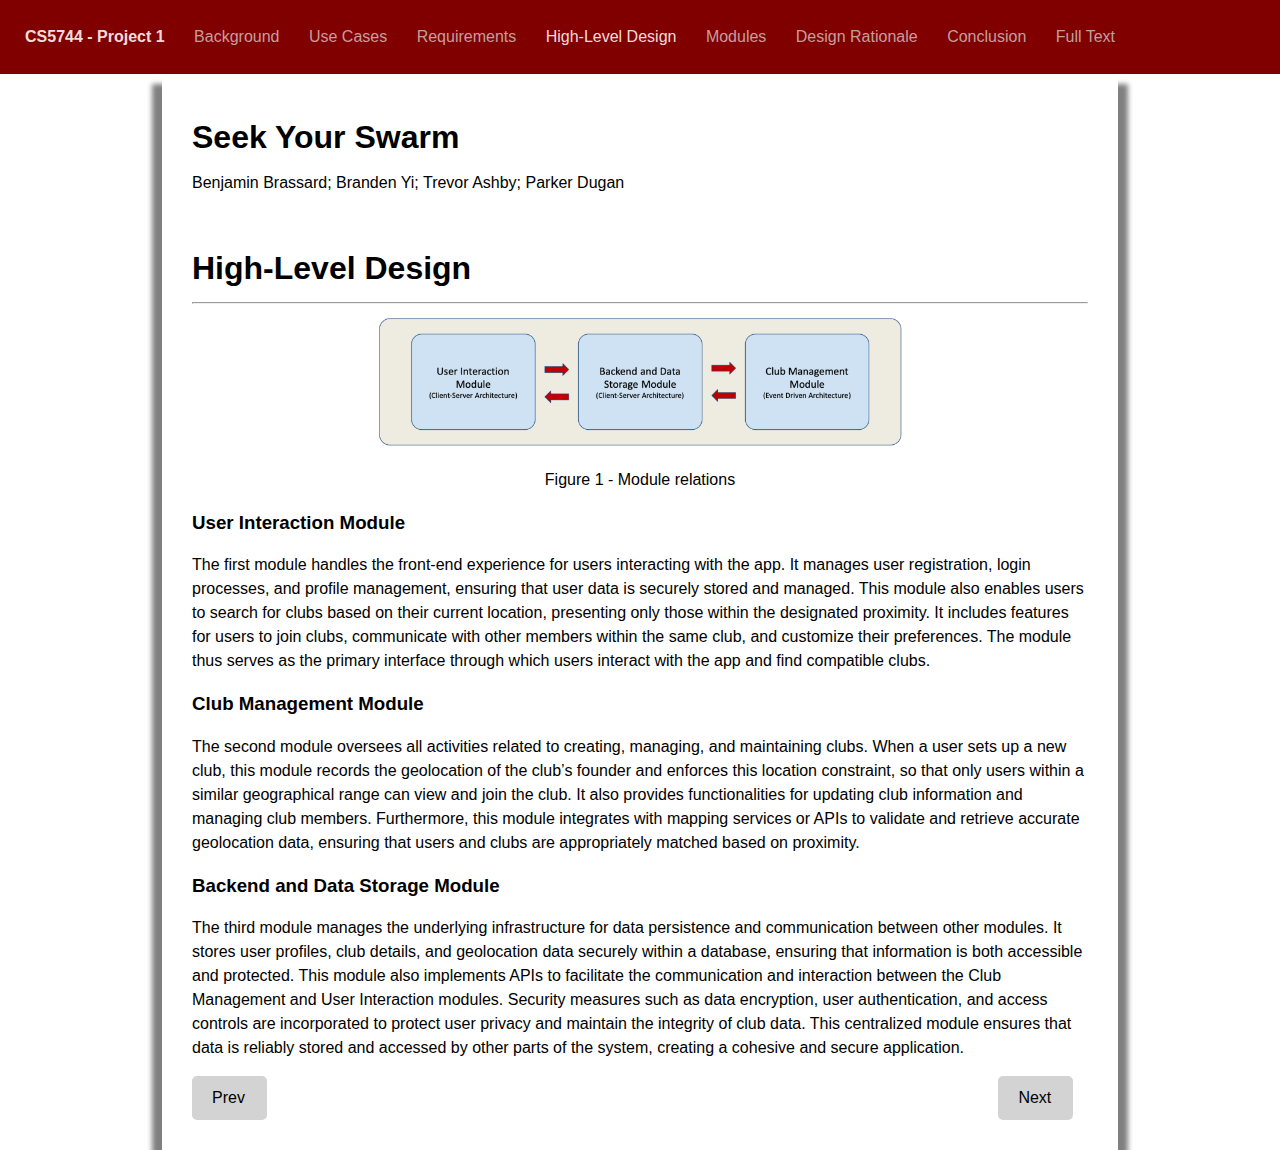
<file: high_level_design.html>
<html lang="en">
<head>
    <meta charset="UTF-8">
    <meta name="viewport" content="width=device-width, initial-scale=1.0">
    <title>SeekYourSwarm - High-Level Design</title>
    <link rel="stylesheet" href="main.css">
</head>
<body>
    <div class="navbar">
        <div class="navbar_container">
            <a class="navbar_link title" href="index.html">CS5744 - Project 1</a>
            <a class="navbar_link" href="index.html">Background</a>
            <a class="navbar_link" href="use_cases.html">Use Cases</a>
            <a class="navbar_link" href="requirements.html">Requirements</a>
            <a class="navbar_link active" href="high_level_design.html">High-Level Design</a>
            <a class="navbar_link" href="modules.html">Modules</a>
            <a class="navbar_link" href="design_rationale.html">Design Rationale</a>
            <a class="navbar_link" href="conclusion.html">Conclusion</a>
            <a class="navbar_link" href="full_text.html">Full Text</a>
        </div>
    </div>

    <div id="content">

        <h1>Seek Your Swarm</h1>
        <p>Benjamin Brassard; Branden Yi; Trevor Ashby; Parker Dugan</p>

        <br>
        <h1>High-Level Design</h1>
        <hr>
        <center>
            <img src="Picture1.png">
            <p>Figure 1 - Module relations</p>
        </center>
        <h3>User Interaction Module</h3>
        <p>The first module handles the front-end experience for users interacting with the app. It manages user registration, login processes, and profile management, ensuring that user data is securely stored and managed. This module also enables users to search for clubs based on their current location, presenting only those within the designated proximity. It includes features for users to join clubs, communicate with other members within the same club, and customize their preferences. The module thus serves as the primary interface through which users interact with the app and find compatible clubs.</p>
        <h3>Club Management Module</h3>
        <p>The second module oversees all activities related to creating, managing, and maintaining clubs. When a user sets up a new club, this module records the geolocation of the club’s founder and enforces this location constraint, so that only users within a similar geographical range can view and join the club. It also provides functionalities for updating club information and managing club members. Furthermore, this module integrates with mapping services or APIs to validate and retrieve accurate geolocation data, ensuring that users and clubs are appropriately matched based on proximity.</p>
        <h3>Backend and Data Storage Module</h3>
        <p>The third module manages the underlying infrastructure for data persistence and communication between other modules. It stores user profiles, club details, and geolocation data securely within a database, ensuring that information is both accessible and protected. This module also implements APIs to facilitate the communication and interaction between the Club Management and User Interaction modules. Security measures such as data encryption, user authentication, and access controls are incorporated to protect user privacy and maintain the integrity of club data. This centralized module ensures that data is reliably stored and accessed by other parts of the system, creating a cohesive and secure application.</p>

        <div id="control">
            <a class="nav_button" href="requirements.html">Prev</a>
            <a class="nav_button" href="modules.html">Next</a>
        </div>
    </div>
</body>
</file>
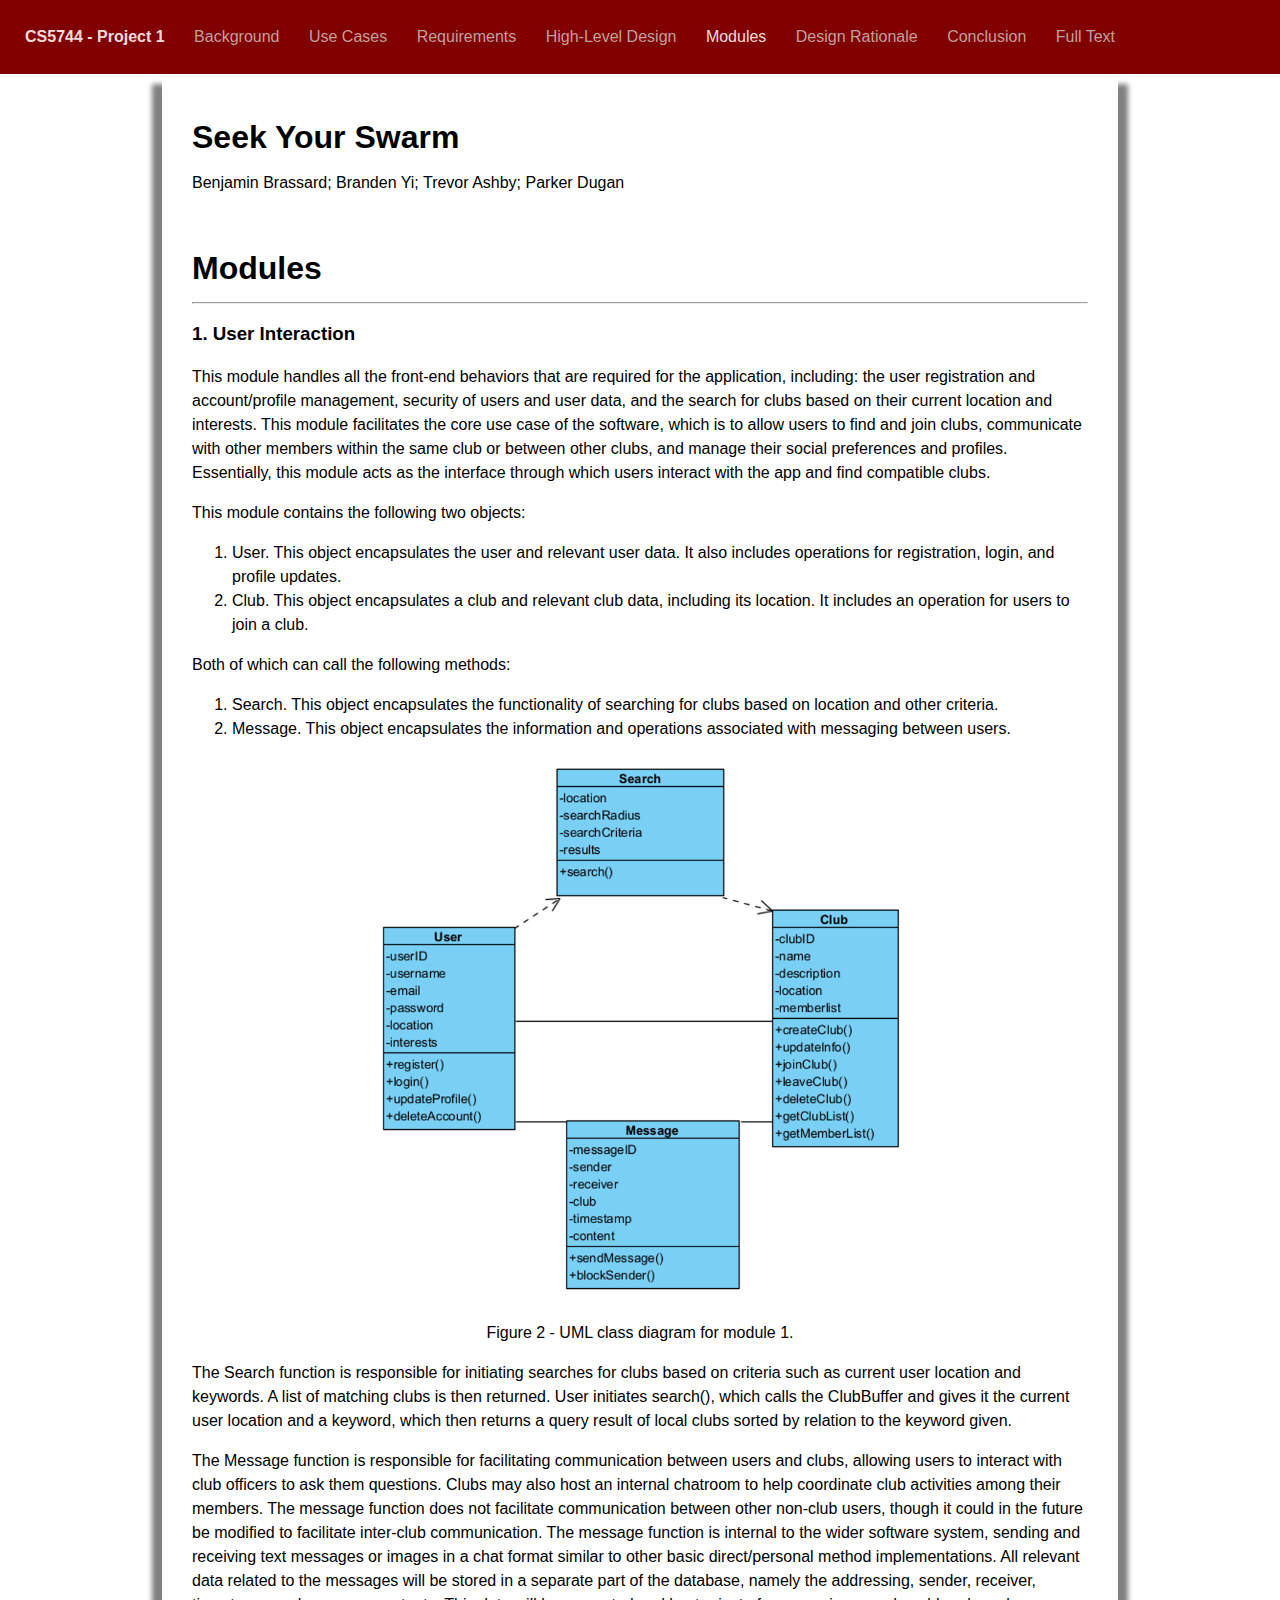
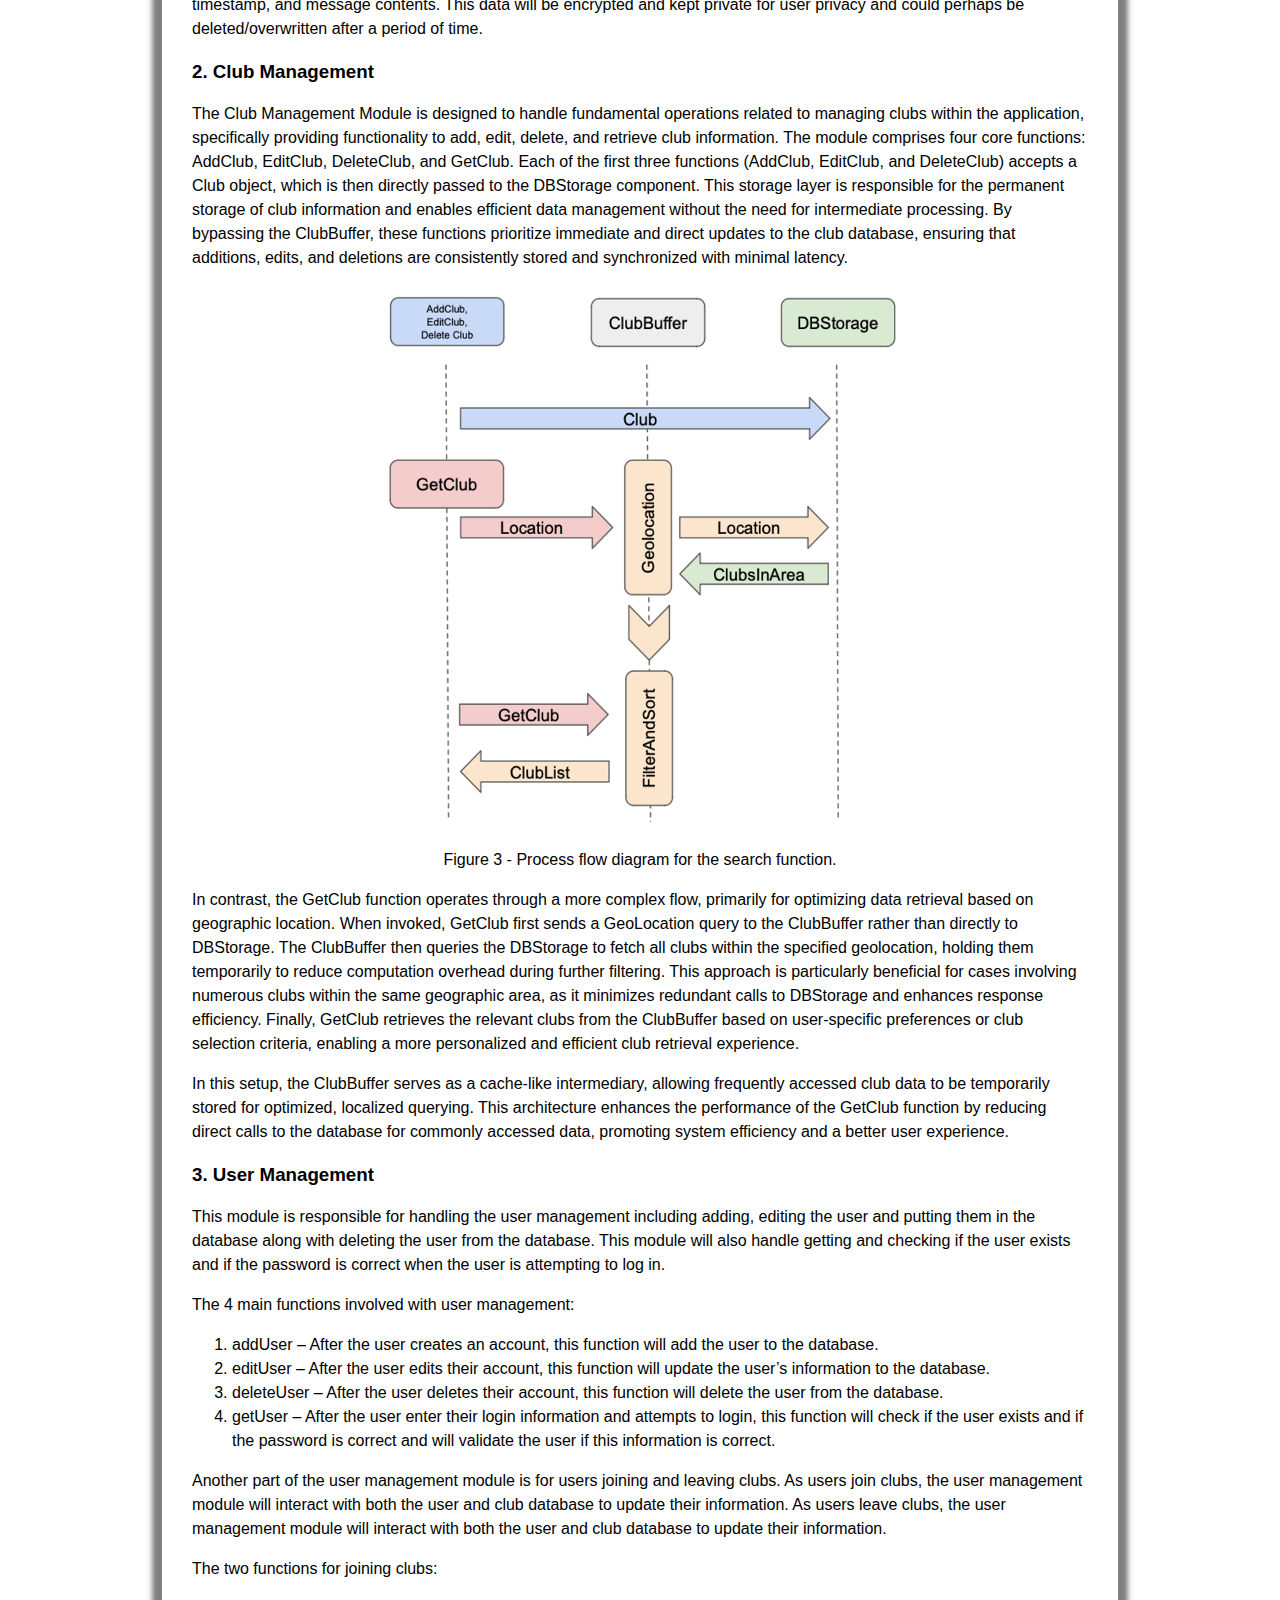
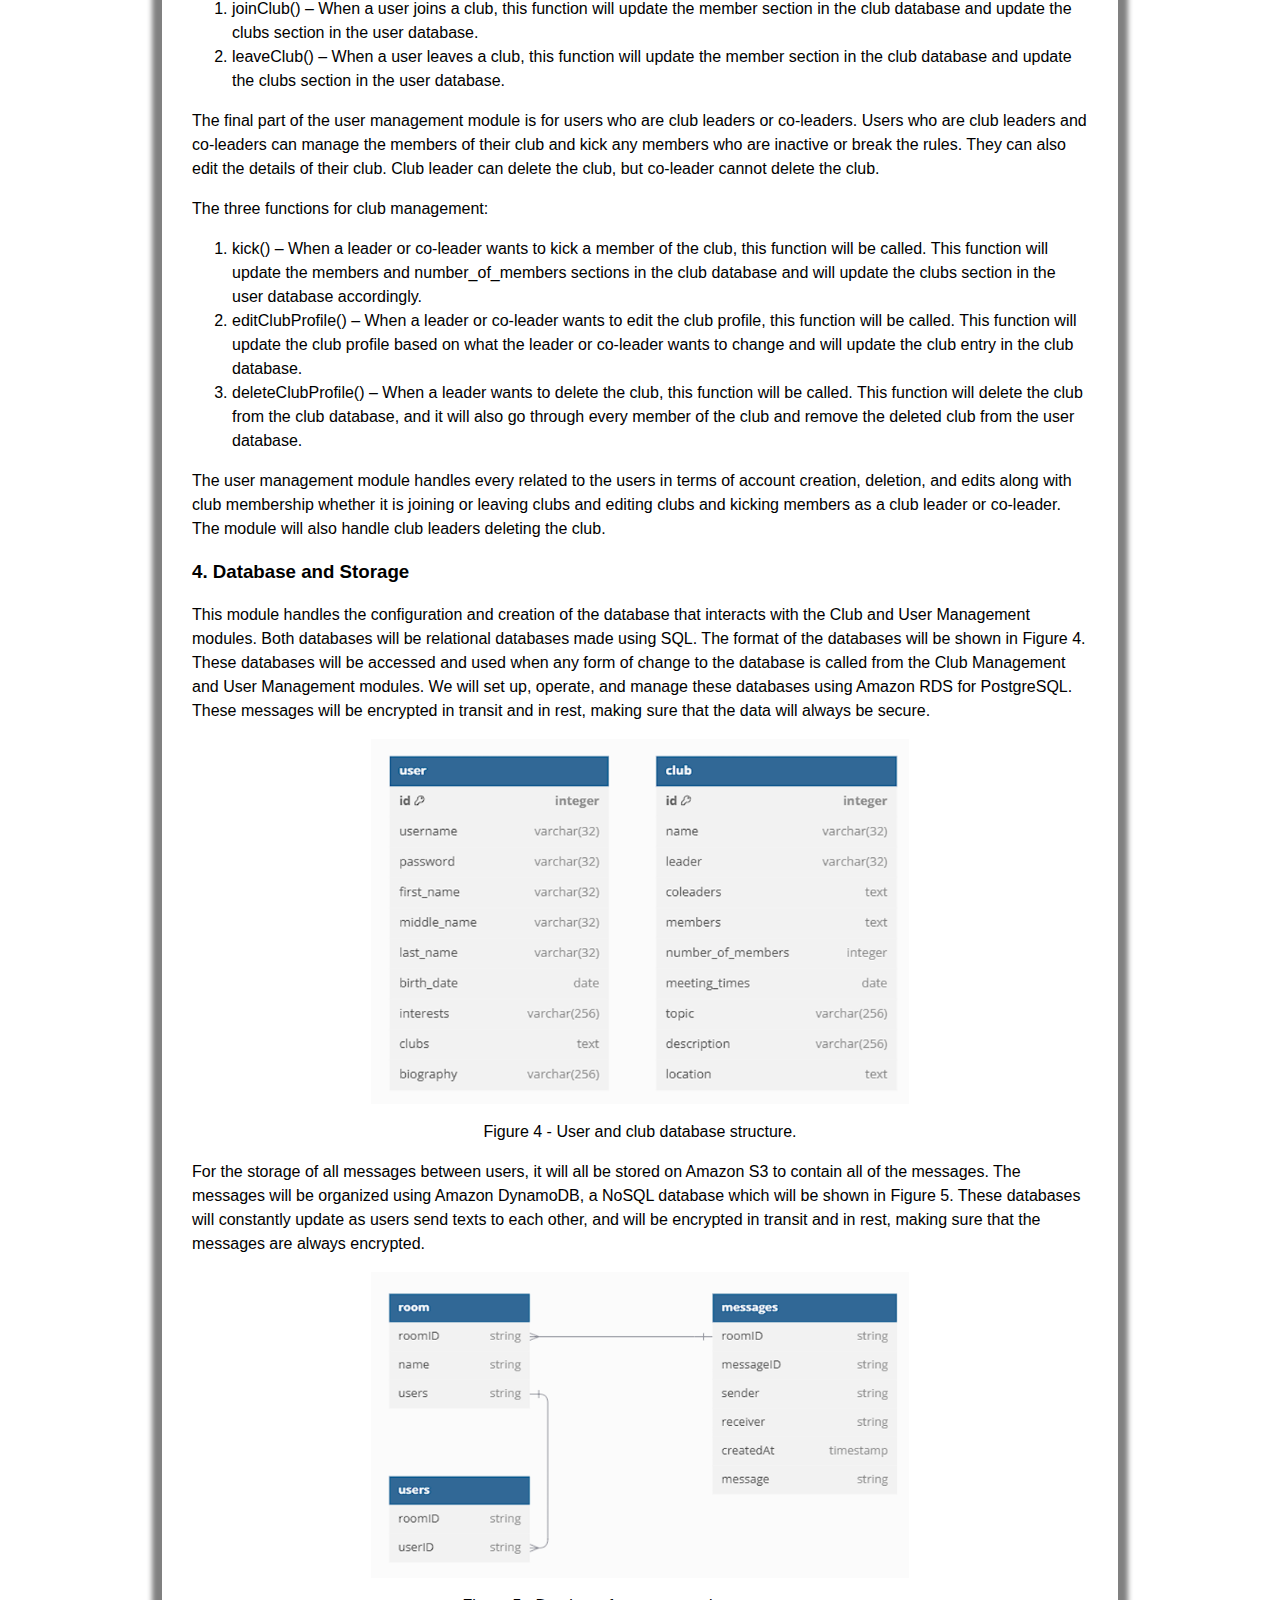
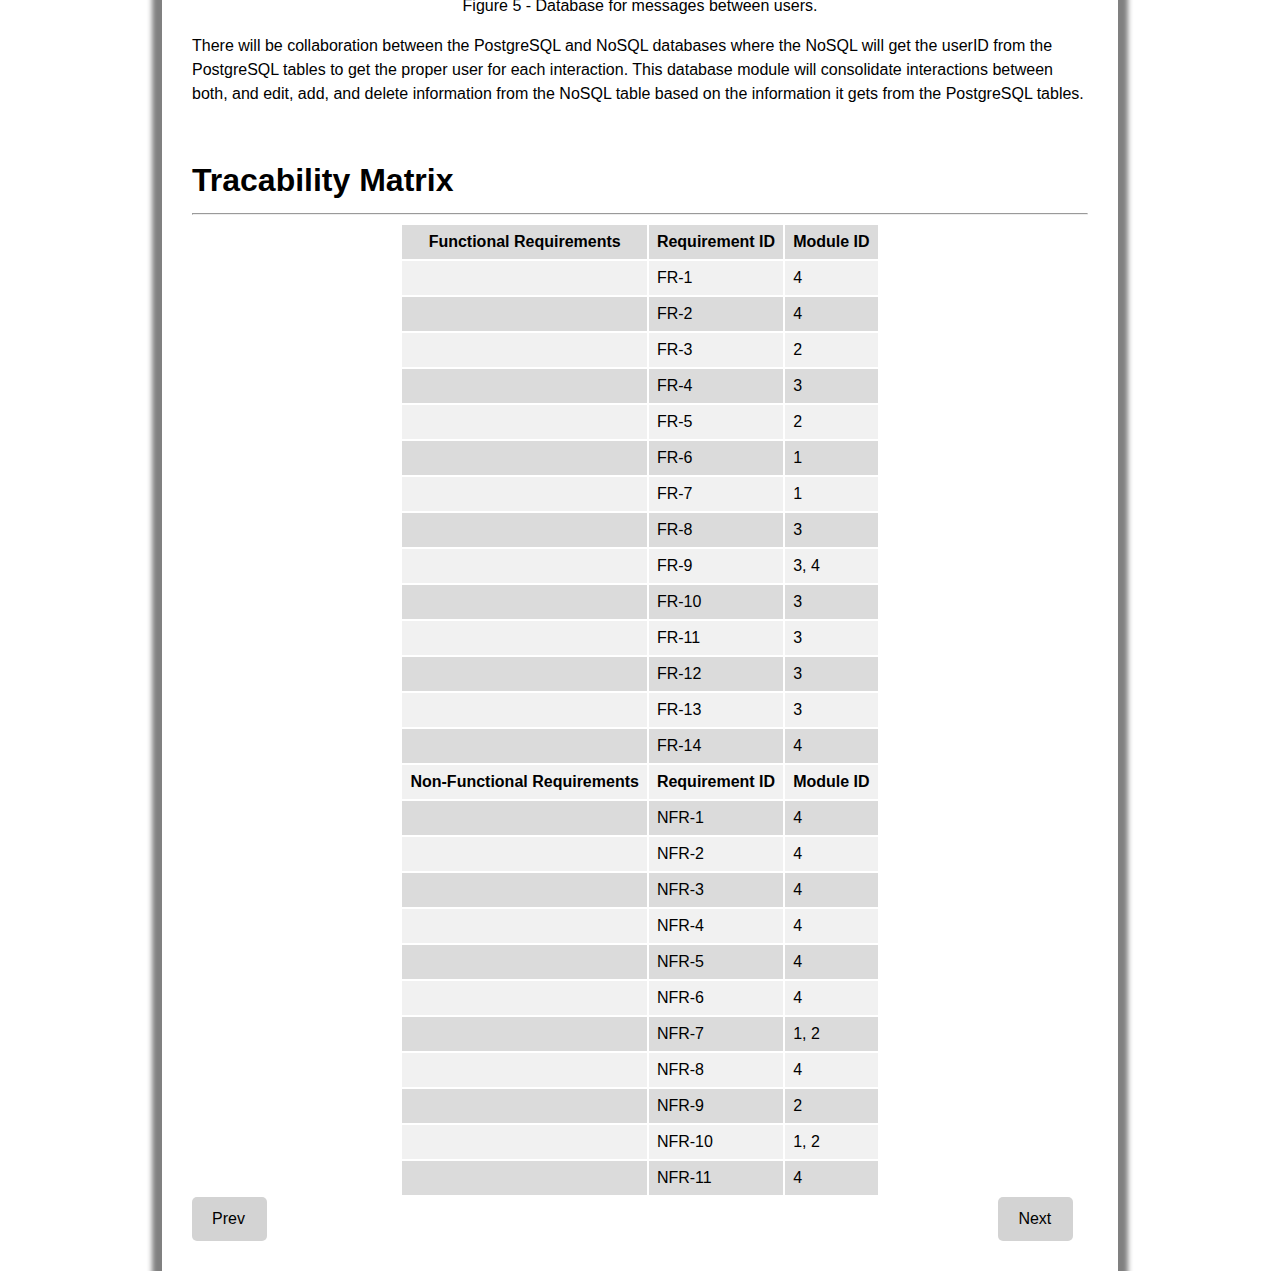
<file: modules.html>
<html lang="en">
<head>
    <meta charset="UTF-8">
    <meta name="viewport" content="width=device-width, initial-scale=1.0">
    <title>SeekYourSwarm - Modules</title>
    <link rel="stylesheet" href="main.css">
</head>
<body>
    <div class="navbar">
        <div class="navbar_container">
            <a class="navbar_link title" href="index.html">CS5744 - Project 1</a>
            <a class="navbar_link" href="index.html">Background</a>
            <a class="navbar_link" href="use_cases.html">Use Cases</a>
            <a class="navbar_link" href="requirements.html">Requirements</a>
            <a class="navbar_link" href="high_level_design.html">High-Level Design</a>
            <a class="navbar_link active" href="modules.html">Modules</a>
            <a class="navbar_link" href="design_rationale.html">Design Rationale</a>
            <a class="navbar_link" href="conclusion.html">Conclusion</a>
            <a class="navbar_link" href="full_text.html">Full Text</a>
        </div>
    </div>

    <div id="content">

        <h1>Seek Your Swarm</h1>
        <p>Benjamin Brassard; Branden Yi; Trevor Ashby; Parker Dugan</p>

        <br>
        <h1>Modules</h1>
        <hr>
        <h3>1. User Interaction</h3>
        <p>This module handles all the front-end behaviors that are required for the application, including: the user registration and account/profile management, security of users and user data, and the search for clubs based on their current location and interests. This module facilitates the core use case of the software, which is to allow users to find and join clubs, communicate with other members within the same club or between other clubs, and manage their social preferences and profiles. Essentially, this module acts as the interface through which users interact with the app and find compatible clubs.</p>
        <p>This module contains the following two objects: </p>
        <ol>
            <li>User. This object encapsulates the user and relevant user data. It also includes operations for registration, login, and profile updates. </li>
            <li>Club. This object encapsulates a club and relevant club data, including its location. It includes an operation for users to join a club. </li>
        </ol>
        <p>Both of which can call the following methods:</p>
        <ol>
            <li>Search. This object encapsulates the functionality of searching for clubs based on 	location and other criteria. </li>
            <li>Message. This object encapsulates the information and operations associated with 	messaging between users.</li>
        </ol>
        <center>
            <img src="Picture2.png">
            <p>Figure 2 - UML class diagram for module 1.</p>
        </center>
        <p>The Search function is responsible for initiating searches for clubs based on criteria such as current user location and keywords. A list of matching clubs is then returned. User initiates search(), which calls the ClubBuffer and gives it the current user location and a keyword, which then returns a query result of local clubs sorted by relation to the keyword given. </p>
        <p>The Message function is responsible for facilitating communication between users and clubs, allowing users to interact with club officers to ask them questions. Clubs may also host an internal chatroom to help coordinate club activities among their members. The message function does not facilitate communication between other non-club users, though it could in the future be modified to facilitate inter-club communication. The message function is internal to the wider software system, sending and receiving text messages or images in a chat format similar to other basic direct/personal method implementations. All relevant data related to the messages will be stored in a separate part of the database, namely the addressing, sender, receiver, timestamp, and message contents. This data will be encrypted and kept private for user privacy and could perhaps be deleted/overwritten after a period of time.</p>

        <h3>2. Club Management</h3>
        <p>The Club Management Module is designed to handle fundamental operations related to managing clubs within the application, specifically providing functionality to add, edit, delete, and retrieve club information. The module comprises four core functions: AddClub, EditClub, DeleteClub, and GetClub. Each of the first three functions (AddClub, EditClub, and DeleteClub) accepts a Club object, which is then directly passed to the DBStorage component. This storage layer is responsible for the permanent storage of club information and enables efficient data management without the need for intermediate processing. By bypassing the ClubBuffer, these functions prioritize immediate and direct updates to the club database, ensuring that additions, edits, and deletions are consistently stored and synchronized with minimal latency. </p>
        <center>
            <img src="Picture3.png">
            <p>Figure 3 - Process flow diagram for the search function.</p>
        </center>
        <p>In contrast, the GetClub function operates through a more complex flow, primarily for optimizing data retrieval based on geographic location. When invoked, GetClub first sends a GeoLocation query to the ClubBuffer rather than directly to DBStorage. The ClubBuffer then queries the DBStorage to fetch all clubs within the specified geolocation, holding them temporarily to reduce computation overhead during further filtering. This approach is particularly beneficial for cases involving numerous clubs within the same geographic area, as it minimizes redundant calls to DBStorage and enhances response efficiency. Finally, GetClub retrieves the relevant clubs from the ClubBuffer based on user-specific preferences or club selection criteria, enabling a more personalized and efficient club retrieval experience. </p>
        <p>In this setup, the ClubBuffer serves as a cache-like intermediary, allowing frequently accessed club data to be temporarily stored for optimized, localized querying. This architecture enhances the performance of the GetClub function by reducing direct calls to the database for commonly accessed data, promoting system efficiency and a better user experience.</p>

        <h3>3. User Management</h3>
        <p>This module is responsible for handling the user management including adding, editing the user and putting them in the database along with deleting the user from the database. This module will also handle getting and checking if the user exists and if the password is correct when the user is attempting to log in. </p>
        <p>The 4 main functions involved with user management:</p>
        <ol>
            <li>addUser – After the user creates an account, this function will add the user to the database. </li>
            <li>editUser – After the user edits their account, this function will update the user’s information to the database.  </li>
            <li>deleteUser – After the user deletes their account, this function will delete the user from the database. </li>
            <li>getUser – After the user enter their login information and attempts to login, this function will check if the user exists and if the password is correct and will validate the user if this information is correct. </li>
        </ol>
        <p>Another part of the user management module is for users joining and leaving clubs. As users join clubs, the user management module will interact with both the user and club database to update their information. As users leave clubs, the user management module will interact with both the user and club database to update their information.</p>
        <p>The two functions for joining clubs:</p>
        <ol>
            <li>joinClub() – When a user joins a club, this function will update the member section in the club database and update the clubs section in the user database. </li>
            <li>leaveClub() – When a user leaves a club, this function will update the member section in the club database and update the clubs section in the user database. </li>
        </ol>
        <p>The final part of the user management module is for users who are club leaders or co-leaders. Users who are club leaders and co-leaders can manage the members of their club and kick any members who are inactive or break the rules. They can also edit the details of their club. Club leader can delete the club, but co-leader cannot delete the club. </p>
        <p>The three functions for club management:</p>
        <ol>
            <li>kick() – When a leader or co-leader wants to kick a member of the club, this function will be called. This function will update the members and number_of_members sections in the club database and will update the clubs section in the user database accordingly. </li>
            <li>editClubProfile() – When a leader or co-leader wants to edit the club profile, this function will be called. This function will update the club profile based on what the leader or co-leader wants to change and will update the club entry in the club database. </li>
            <li>deleteClubProfile() – When a leader wants to delete the club, this function will be called. This function will delete the club from the club database, and it will also go through every member of the club and remove the deleted club from the user database. </li>
        </ol>
        <p>The user management module handles every related to the users in terms of account creation, deletion, and edits along with club membership whether it is joining or leaving clubs and editing clubs and kicking members as a club leader or co-leader. The module will also handle club leaders deleting the club. </p>

        <h3>4. Database and Storage</h3>
        <p>This module handles the configuration and creation of the database that interacts with the Club and User Management modules. Both databases will be relational databases made using SQL. The format of the databases will be shown in Figure 4. These databases will be accessed and used when any form of change to the database is called from the Club Management and User Management modules. We will set up, operate, and manage these databases using Amazon RDS for PostgreSQL. These messages will be encrypted in transit and in rest, making sure that the data will always be secure.  </p>
        <center>
            <img src="Picture4.png">
            <p>Figure 4 - User and club database structure.</p>
        </center>
        <p>For the storage of all messages between users, it will all be stored on Amazon S3 to contain all of the messages. The messages will be organized using Amazon DynamoDB, a NoSQL database which will be shown in Figure 5. These databases will constantly update as users send texts to each other, and will be encrypted in transit and in rest, making sure that the messages are always encrypted. </p>
        <center>
            <img src="Picture5.png">
            <p>Figure 5 - Database for messages between users.</p>
        </center>
        <p>There will be collaboration between the PostgreSQL and NoSQL databases where the NoSQL will get the userID from the PostgreSQL tables to get the proper user for each interaction. This database module will consolidate interactions between both, and edit, add, and delete information from the NoSQL table based on the information it gets from the PostgreSQL tables.</p>

        <br>
        <h1>Tracability Matrix</h1>
        <hr>
        <table>
            <tr class="dark_row">
                <th>Functional Requirements</th>
                <th>Requirement ID</th>
                <th>Module ID</th>
            </tr>
            <tr class="light_row">
                <td></td>
                <td>FR-1</td>
                <td>4</td>
            </tr>
            <tr class="dark_row">
                <td></td>
                <td>FR-2</td>
                <td>4</td>
            </tr>
            <tr class="light_row">
                <td></td>
                <td>FR-3</td>
                <td>2</td>
            </tr>
            <tr class="dark_row">
                <td></td>
                <td>FR-4</td>
                <td>3</td>
            </tr>
            <tr class="light_row">
                <td></td>
                <td>FR-5</td>
                <td>2</td>
            </tr>
            <tr class="dark_row">
                <td></td>
                <td>FR-6</td>
                <td>1</td>
            </tr>
            <tr class="light_row">
                <td></td>
                <td>FR-7</td>
                <td>1</td>
            </tr>
            <tr class="dark_row">
                <td></td>
                <td>FR-8</td>
                <td>3</td>
            </tr>
            <tr class="light_row">
                <td></td>
                <td>FR-9</td>
                <td>3, 4</td>
            </tr>
            <tr class="dark_row">
                <td></td>
                <td>FR-10</td>
                <td>3</td>
            </tr>
            <tr class="light_row">
                <td></td>
                <td>FR-11</td>
                <td>3</td>
            </tr>
            <tr class="dark_row">
                <td></td>
                <td>FR-12</td>
                <td>3</td>
            </tr>
            <tr class="light_row">
                <td></td>
                <td>FR-13</td>
                <td>3</td>
            </tr>
            <tr class="dark_row">
                <td></td>
                <td>FR-14</td>
                <td>4</td>
            </tr>
            <tr class="light_row">
                <th>Non-Functional Requirements</th>
                <th>Requirement ID</th>
                <th>Module ID</th>
            </tr>
            <tr class="dark_row">
                <td></td>
                <td>NFR-1</td>
                <td>4</td>
            </tr>
            <tr class="light_row">
                <td></td>
                <td>NFR-2</td>
                <td>4</td>
            </tr>
            <tr class="dark_row">
                <td></td>
                <td>NFR-3</td>
                <td>4</td>
            </tr>
            <tr class="light_row">
                <td></td>
                <td>NFR-4</td>
                <td>4</td>
            </tr>
            <tr class="dark_row">
                <td></td>
                <td>NFR-5</td>
                <td>4</td>
            </tr>
            <tr class="light_row">
                <td></td>
                <td>NFR-6</td>
                <td>4</td>
            </tr>
            <tr class="dark_row">
                <td></td>
                <td>NFR-7</td>
                <td>1, 2</td>
            </tr>
            <tr class="light_row">
                <td></td>
                <td>NFR-8</td>
                <td>4</td>
            </tr>
            <tr class="dark_row">
                <td></td>
                <td>NFR-9</td>
                <td>2</td>
            </tr>
            <tr class="light_row">
                <td></td>
                <td>NFR-10</td>
                <td>1, 2</td>
            </tr>
            <tr class="dark_row">
                <td></td>
                <td>NFR-11</td>
                <td>4</td>
            </tr>
        </table>

        <div id="control">
            <a class="nav_button" href="high_level_design.html">Prev</a>
            <a class="nav_button" href="design_rationale.html">Next</a>
        </div>
    </div>
</body>
</file>
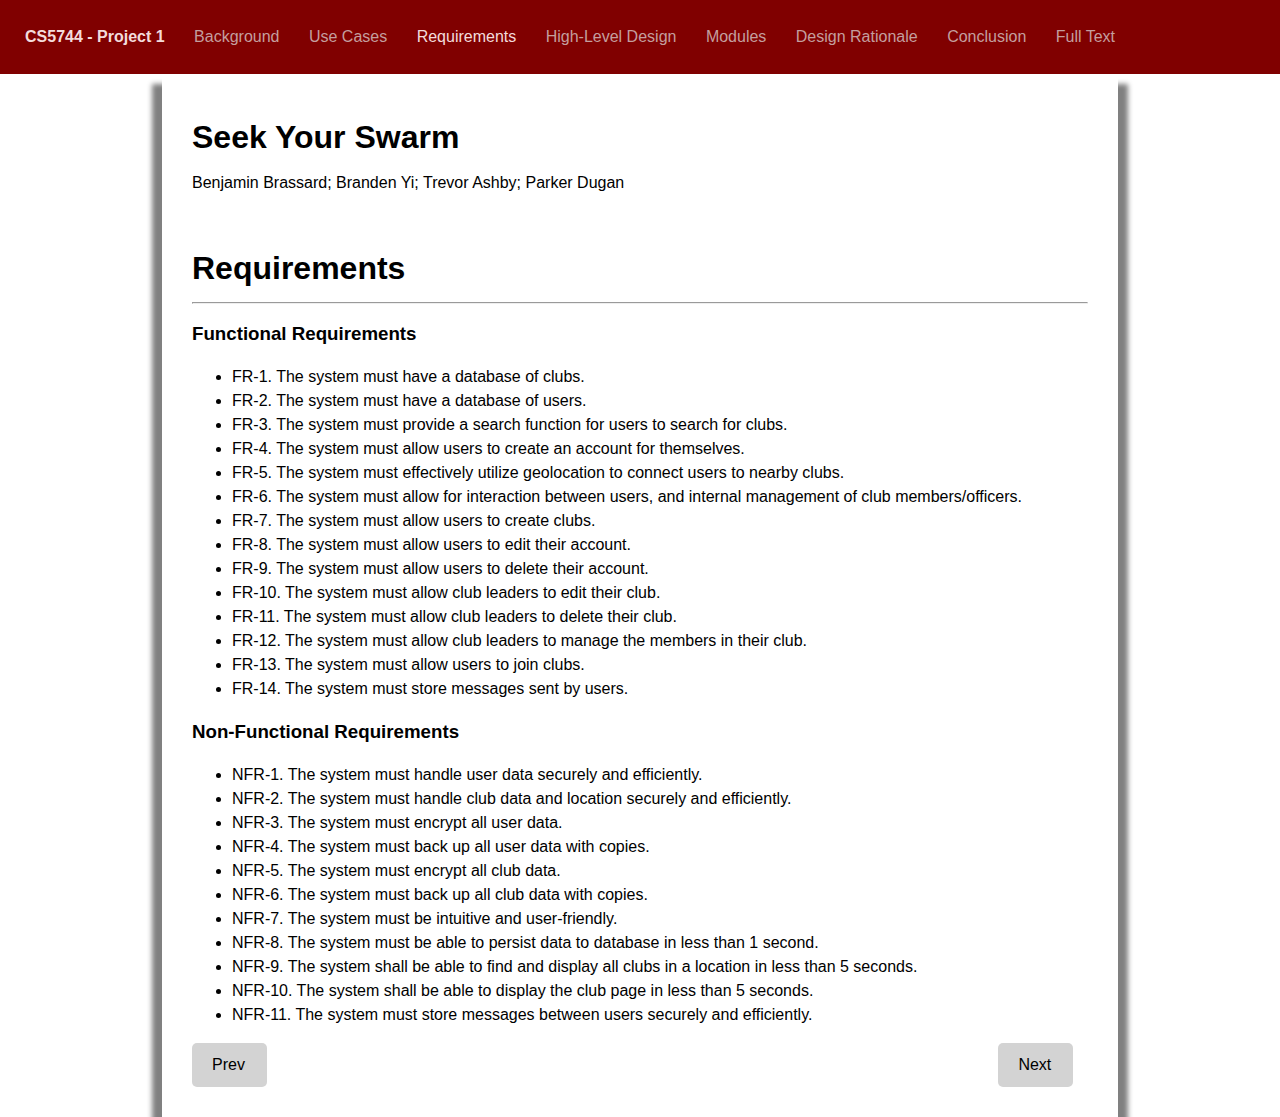
<file: requirements.html>
<html lang="en">
<head>
    <meta charset="UTF-8">
    <meta name="viewport" content="width=device-width, initial-scale=1.0">
    <title>SeekYourSwarm - Requirements</title>
    <link rel="stylesheet" href="main.css">
</head>
<body>
    <div class="navbar">
        <div class="navbar_container">
            <a class="navbar_link title" href="index.html">CS5744 - Project 1</a>
            <a class="navbar_link" href="index.html">Background</a>
            <a class="navbar_link" href="use_cases.html">Use Cases</a>
            <a class="navbar_link active" href="requirements.html">Requirements</a>
            <a class="navbar_link" href="high_level_design.html">High-Level Design</a>
            <a class="navbar_link" href="modules.html">Modules</a>
            <a class="navbar_link" href="design_rationale.html">Design Rationale</a>
            <a class="navbar_link" href="conclusion.html">Conclusion</a>
            <a class="navbar_link" href="full_text.html">Full Text</a>
        </div>
    </div>
    <div id="content">

        <h1>Seek Your Swarm</h1>
        <p>Benjamin Brassard; Branden Yi; Trevor Ashby; Parker Dugan</p>

        <br>
        <h1>Requirements</h1>
        <hr>
        <h3>Functional Requirements</h3>
        <ul>
            <li>FR-1. The system must have a database of clubs.</li>
            <li>FR-2. The system must have a database of users.</li>
            <li>FR-3. The system must provide a search function for users to search for clubs.</li>
            <li>FR-4. The system must allow users to create an account for themselves.</li>
            <li>FR-5. The system must effectively utilize geolocation to connect users to nearby clubs.</li>
            <li>FR-6. The system must allow for interaction between users, and internal management of club members/officers.</li>
            <li>FR-7. The system must allow users to create clubs. </li>
            <li>FR-8. The system must allow users to edit their account.</li>
            <li>FR-9. The system must allow users to delete their account.</li>
            <li>FR-10. The system must allow club leaders to edit their club.</li>
            <li>FR-11. The system must allow club leaders to delete their club. </li>
            <li>FR-12. The system must allow club leaders to manage the members in their club.</li>
            <li>FR-13. The system must allow users to join clubs. </li>
            <li>FR-14. The system must store messages sent by users. </li>
        </ul>
        <h3>Non-Functional Requirements</h3>
        <ul>
            <li>NFR-1. The system must handle user data securely and efficiently.</li>
            <li>NFR-2. The system must handle club data and location securely and efficiently.</li>
            <li>NFR-3. The system must encrypt all user data. </li>
            <li>NFR-4. The system must back up all user data with copies.</li>
            <li>NFR-5. The system must encrypt all club data.</li>
            <li>NFR-6. The system must back up all club data with copies.</li>
            <li>NFR-7. The system must be intuitive and user-friendly.</li>
            <li>NFR-8. The system must be able to persist data to database in less than 1 second.</li>
            <li>NFR-9. The system shall be able to find and display all clubs in a location in less than 5 seconds. </li>
            <li>NFR-10. The system shall be able to display the club page in less than 5 seconds. </li>
            <li>NFR-11. The system must store messages between users securely and efficiently.</li>
        </ul>
    
        <div id="control">
            <a class="nav_button" href="use_cases.html">Prev</a>
            <a class="nav_button" href="high_level_design.html">Next</a>
        </div>
    </div>
</body>
</file>
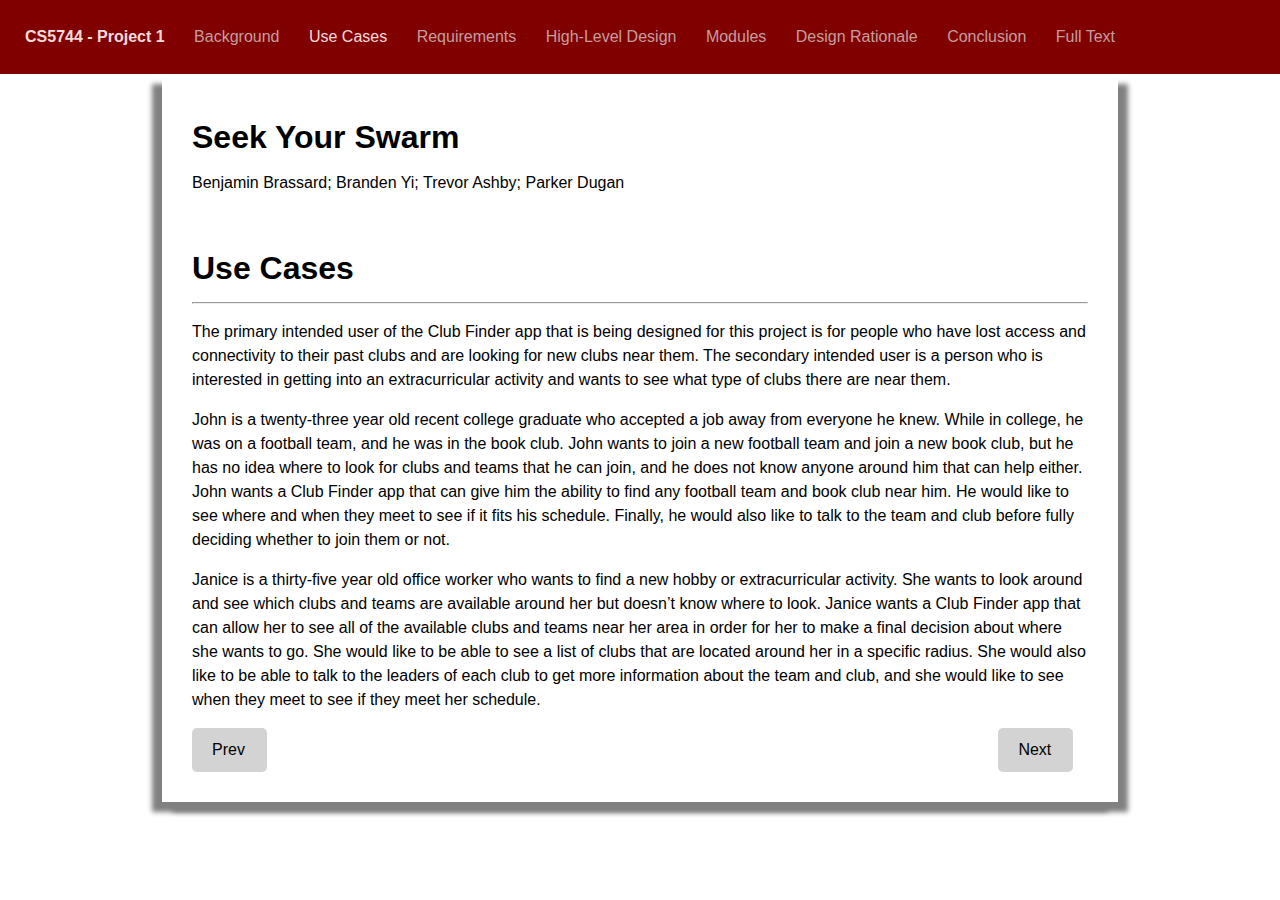
<file: use_cases.html>
<html lang="en">
<head>
    <meta charset="UTF-8">
    <meta name="viewport" content="width=device-width, initial-scale=1.0">
    <title>SeekYourSwarm - Use Cases</title>
    <link rel="stylesheet" href="main.css">
</head>
<body>
    <div class="navbar">
        <div class="navbar_container">
            <a class="navbar_link title" href="index.html">CS5744 - Project 1</a>
            <a class="navbar_link" href="index.html">Background</a>
            <a class="navbar_link active" href="use_cases.html">Use Cases</a>
            <a class="navbar_link" href="requirements.html">Requirements</a>
            <a class="navbar_link" href="high_level_design.html">High-Level Design</a>
            <a class="navbar_link" href="modules.html">Modules</a>
            <a class="navbar_link" href="design_rationale.html">Design Rationale</a>
            <a class="navbar_link" href="conclusion.html">Conclusion</a>
            <a class="navbar_link" href="full_text.html">Full Text</a>
        </div>
    </div>
    <div id="content">

        <h1>Seek Your Swarm</h1>
        <p>Benjamin Brassard; Branden Yi; Trevor Ashby; Parker Dugan</p>
        
        <br>
        <h1>Use Cases</h1>
        <hr>
        <p>The primary intended user of the Club Finder app that is being designed for this project is for people who have lost access and connectivity to their past clubs and are looking for new clubs near them. The secondary intended user is a person who is interested in getting into an extracurricular activity and wants to see what type of clubs there are near them.</p>
        <p>John is a twenty-three year old recent college graduate who accepted a job away from everyone he knew. While in college, he was on a football team, and he was in the book club. John wants to join a new football team and join a new book club, but he has no idea where to look for clubs and teams that he can join, and he does not know anyone around him that can help either. John wants a Club Finder app that can give him the ability to find any football team and book club near him. He would like to see where and when they meet to see if it fits his schedule. Finally, he would also like to talk to the team and club before fully deciding whether to join them or not. </p>
        <p>Janice is a thirty-five year old office worker who wants to find a new hobby or extracurricular activity. She wants to look around and see which clubs and teams are available around her but doesn’t know where to look. Janice wants a Club Finder app that can allow her to see all of the available clubs and teams near her area in order for her to make a final decision about where she wants to go. She would like to be able to see a list of clubs that are located around her in a specific radius. She would also like to be able to talk to the leaders of each club to get more information about the team and club, and she would like to see when they meet to see if they meet her schedule.</p>

        <div id="control">
            <a class="nav_button" href="index.html">Prev</a>
            <a class="nav_button" href="requirements.html">Next</a>
        </div>
    </div>
</body>
</file>
<file: main.css>
body {
    margin: 0;
    font-family:'Lucida Sans', 'Lucida Sans Regular', 'Lucida Grande', 'Lucida Sans Unicode', Geneva, Verdana, sans-serif;
    line-height: 24px;
}
.navbar {
    background-color: maroon;
    min-height: 70px;
    grid-template-columns: auto auto auto auto auto auto auto auto auto;
}

.navbar_container {
    padding-top: 25px;
    padding-bottom: 25px;
}

a {
    text-decoration: none;
}

.navbar_link {
    color: rgb(196, 158, 158);
    margin-left: 25px;
}

.navbar_link:hover {
    cursor: pointer;
    color: rgb(243, 219, 219)!important;
}

.title {
    color: rgb(243, 219, 219)!important;
    font-weight: bold;
}

.active {
    color: rgb(243, 219, 219)!important;
    /* font-weight: bold; */
}

#names {
    width: 210px;
    margin-top: -5px;
    margin-right: 25px;
}

#content {
    padding: 30px;
    width: 70%;
    margin: auto;
    box-shadow:
    10px 10px 5px grey, /* First shadow */
    -10px 10px 5px grey; /* Second shadow */

}

table {
    margin: auto;
}

th {
    font-weight: bold;
    padding: 8px;
}

.dark_row {
    background-color: rgb(219, 219, 219);
}

.light_row {
    background-color: rgb(241, 241, 241);
}
td {
    padding: 8px;
}

img {
    width: 60%;
}

#control {
    grid-template-columns: 90% 10%;
    display: grid;
}

.nav_button {
    background-color: lightgray;
    padding: 10px;
    padding-left: 20px;
    padding-right: 20px;
    border-radius: 5px;
    color: black;
    text-decoration: none;
    width: 35px;
}

.nav_button:hover {
    cursor: pointer;
    background-color: rgb(166, 166, 166);
}
</file>
